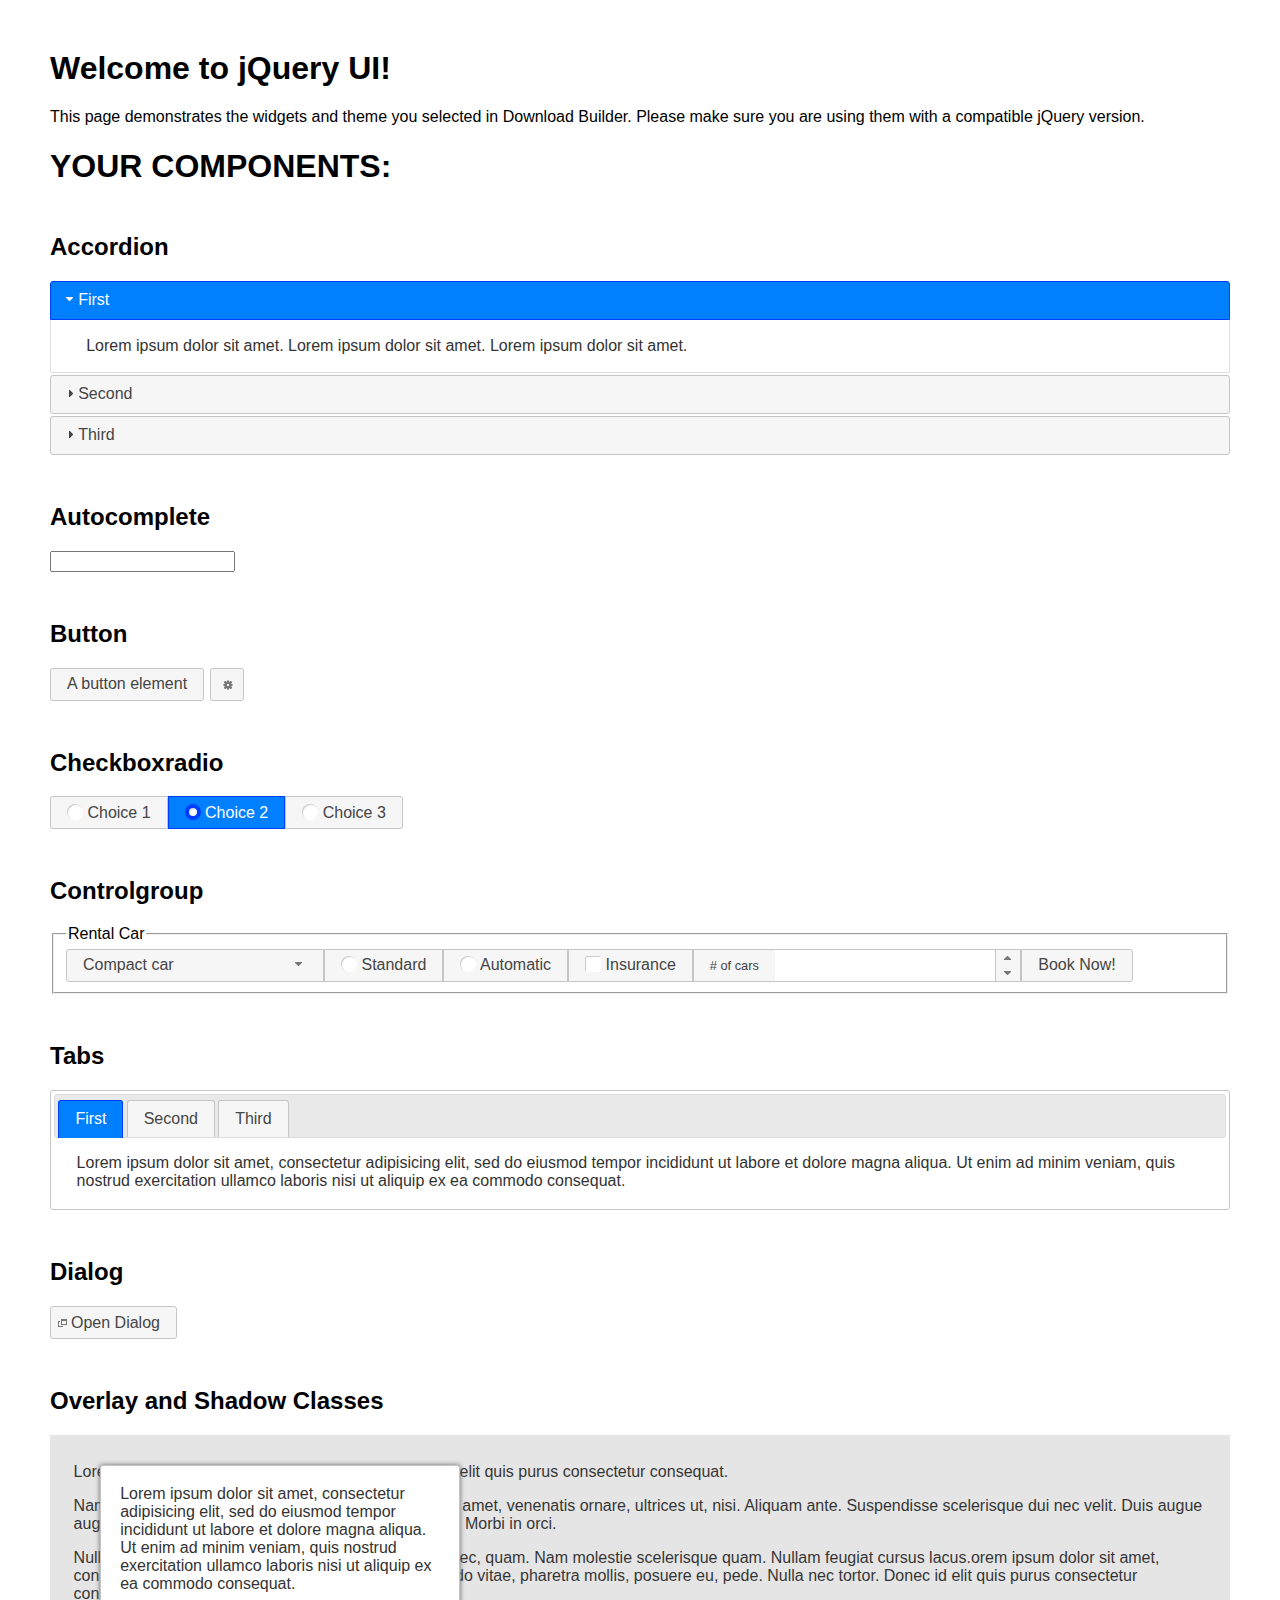
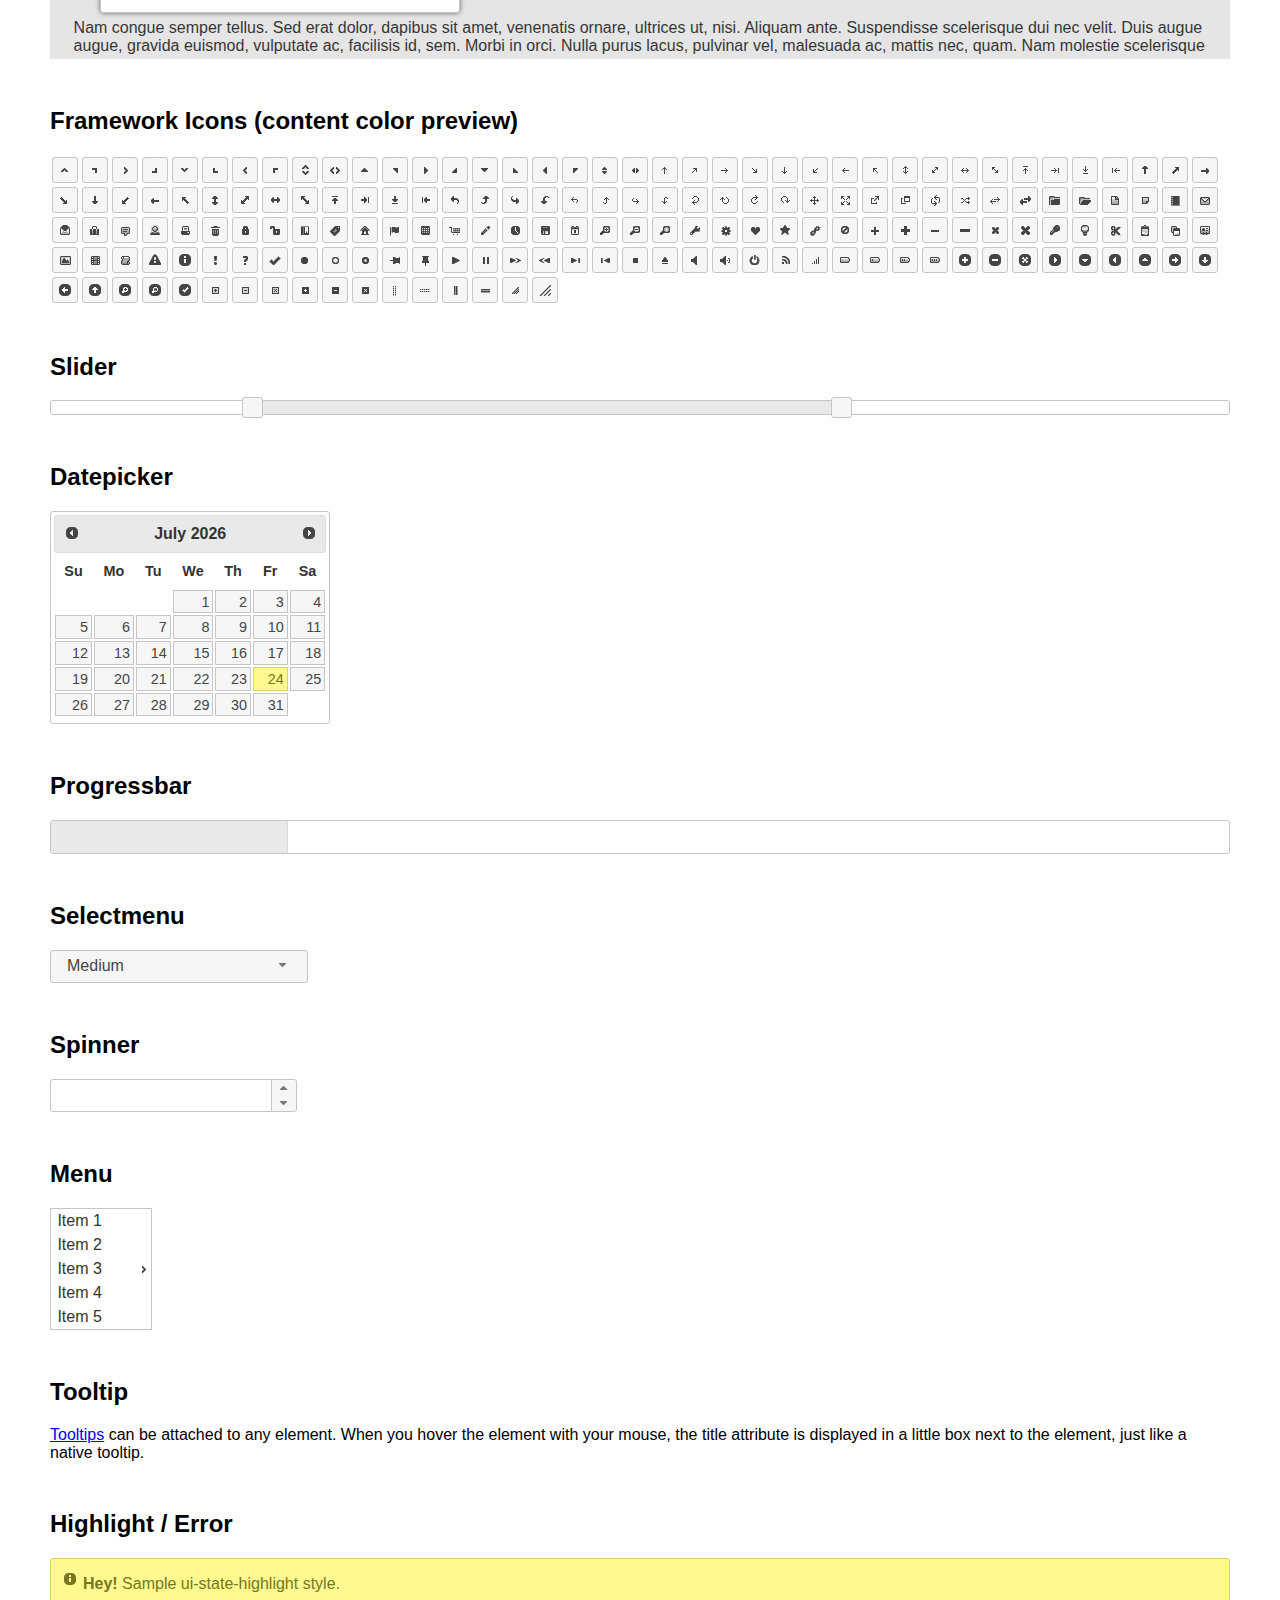
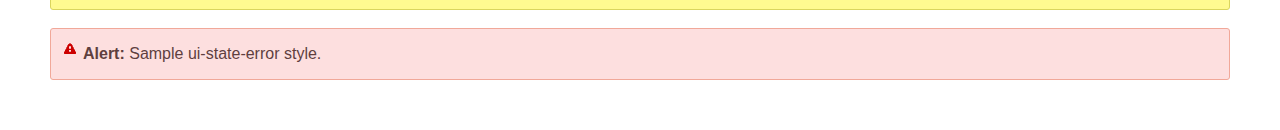
<file: jquery-ui-1.13.2.custom/index.html>
<!doctype html>
<html lang="us">
<head>
	<meta charset="utf-8">
	<title>jQuery UI Example Page</title>
	<link href="jquery-ui.css" rel="stylesheet">
	<style>
	body{
		font-family: "Trebuchet MS", sans-serif;
		margin: 50px;
	}
	.demoHeaders {
		margin-top: 2em;
	}
	#dialog-link {
		padding: .4em 1em .4em 20px;
		text-decoration: none;
		position: relative;
	}
	#dialog-link span.ui-icon {
		margin: 0 5px 0 0;
		position: absolute;
		left: .2em;
		top: 50%;
		margin-top: -8px;
	}
	#icons {
		margin: 0;
		padding: 0;
	}
	#icons li {
		margin: 2px;
		position: relative;
		padding: 4px 0;
		cursor: pointer;
		float: left;
		list-style: none;
	}
	#icons span.ui-icon {
		float: left;
		margin: 0 4px;
	}
	.fakewindowcontain .ui-widget-overlay {
		position: absolute;
	}
	select {
		width: 200px;
	}
	</style>
</head>
<body>

<h1>Welcome to jQuery UI!</h1>

<div class="ui-widget">
	<p>This page demonstrates the widgets and theme you selected in Download Builder. Please make sure you are using them with a compatible jQuery version.</p>
</div>

<h1>YOUR COMPONENTS:</h1>

<!-- Accordion -->
<h2 class="demoHeaders">Accordion</h2>
<div id="accordion">
	<h3>First</h3>
	<div>Lorem ipsum dolor sit amet. Lorem ipsum dolor sit amet. Lorem ipsum dolor sit amet.</div>
	<h3>Second</h3>
	<div>Phasellus mattis tincidunt nibh.</div>
	<h3>Third</h3>
	<div>Nam dui erat, auctor a, dignissim quis.</div>
</div>

<!-- Autocomplete -->
<h2 class="demoHeaders">Autocomplete</h2>
<div>
	<input id="autocomplete" title="type &quot;a&quot;">
</div>

<!-- Button -->
<h2 class="demoHeaders">Button</h2>
<button id="button">A button element</button>
<button id="button-icon">An icon-only button</button>

<!-- Checkboxradio -->
<h2 class="demoHeaders">Checkboxradio</h2>
<form style="margin-top: 1em;">
	<div id="radioset">
		<input type="radio" id="radio1" name="radio"><label for="radio1">Choice 1</label>
		<input type="radio" id="radio2" name="radio" checked="checked"><label for="radio2">Choice 2</label>
		<input type="radio" id="radio3" name="radio"><label for="radio3">Choice 3</label>
	</div>
</form>

<!-- Controlgroup -->
<h2 class="demoHeaders">Controlgroup</h2>
<fieldset>
	<legend>Rental Car</legend>
	<div id="controlgroup">
		<select id="car-type">
			<option>Compact car</option>
			<option>Midsize car</option>
			<option>Full size car</option>
			<option>SUV</option>
			<option>Luxury</option>
			<option>Truck</option>
			<option>Van</option>
		</select>
		<label for="transmission-standard">Standard</label>
		<input type="radio" name="transmission" id="transmission-standard">
		<label for="transmission-automatic">Automatic</label>
		<input type="radio" name="transmission" id="transmission-automatic">
		<label for="insurance">Insurance</label>
		<input type="checkbox" name="insurance" id="insurance">
		<label for="horizontal-spinner" class="ui-controlgroup-label"># of cars</label>
		<input id="horizontal-spinner" class="ui-spinner-input">
		<button>Book Now!</button>
	</div>
</fieldset>

<!-- Tabs -->
<h2 class="demoHeaders">Tabs</h2>
<div id="tabs">
	<ul>
		<li><a href="#tabs-1">First</a></li>
		<li><a href="#tabs-2">Second</a></li>
		<li><a href="#tabs-3">Third</a></li>
	</ul>
	<div id="tabs-1">Lorem ipsum dolor sit amet, consectetur adipisicing elit, sed do eiusmod tempor incididunt ut labore et dolore magna aliqua. Ut enim ad minim veniam, quis nostrud exercitation ullamco laboris nisi ut aliquip ex ea commodo consequat.</div>
	<div id="tabs-2">Phasellus mattis tincidunt nibh. Cras orci urna, blandit id, pretium vel, aliquet ornare, felis. Maecenas scelerisque sem non nisl. Fusce sed lorem in enim dictum bibendum.</div>
	<div id="tabs-3">Nam dui erat, auctor a, dignissim quis, sollicitudin eu, felis. Pellentesque nisi urna, interdum eget, sagittis et, consequat vestibulum, lacus. Mauris porttitor ullamcorper augue.</div>
</div>

<h2 class="demoHeaders">Dialog</h2>
<p>
	<button id="dialog-link" class="ui-button ui-corner-all ui-widget">
		<span class="ui-icon ui-icon-newwin"></span>Open Dialog
	</button>
</p>

<h2 class="demoHeaders">Overlay and Shadow Classes</h2>
<div style="position: relative; width: 96%; height: 200px; padding:1% 2%; overflow:hidden;" class="fakewindowcontain">
	<p>Lorem ipsum dolor sit amet,  Nulla nec tortor. Donec id elit quis purus consectetur consequat. </p><p>Nam congue semper tellus. Sed erat dolor, dapibus sit amet, venenatis ornare, ultrices ut, nisi. Aliquam ante. Suspendisse scelerisque dui nec velit. Duis augue augue, gravida euismod, vulputate ac, facilisis id, sem. Morbi in orci. </p><p>Nulla purus lacus, pulvinar vel, malesuada ac, mattis nec, quam. Nam molestie scelerisque quam. Nullam feugiat cursus lacus.orem ipsum dolor sit amet, consectetur adipiscing elit. Donec libero risus, commodo vitae, pharetra mollis, posuere eu, pede. Nulla nec tortor. Donec id elit quis purus consectetur consequat. </p><p>Nam congue semper tellus. Sed erat dolor, dapibus sit amet, venenatis ornare, ultrices ut, nisi. Aliquam ante. Suspendisse scelerisque dui nec velit. Duis augue augue, gravida euismod, vulputate ac, facilisis id, sem. Morbi in orci. Nulla purus lacus, pulvinar vel, malesuada ac, mattis nec, quam. Nam molestie scelerisque quam. </p><p>Nullam feugiat cursus lacus.orem ipsum dolor sit amet, consectetur adipiscing elit. Donec libero risus, commodo vitae, pharetra mollis, posuere eu, pede. Nulla nec tortor. Donec id elit quis purus consectetur consequat. Nam congue semper tellus. Sed erat dolor, dapibus sit amet, venenatis ornare, ultrices ut, nisi. Aliquam ante. </p><p>Suspendisse scelerisque dui nec velit. Duis augue augue, gravida euismod, vulputate ac, facilisis id, sem. Morbi in orci. Nulla purus lacus, pulvinar vel, malesuada ac, mattis nec, quam. Nam molestie scelerisque quam. Nullam feugiat cursus lacus.orem ipsum dolor sit amet, consectetur adipiscing elit. Donec libero risus, commodo vitae, pharetra mollis, posuere eu, pede. Nulla nec tortor. Donec id elit quis purus consectetur consequat. Nam congue semper tellus. Sed erat dolor, dapibus sit amet, venenatis ornare, ultrices ut, nisi. </p>

	<!-- ui-dialog -->
	<div class="ui-widget-overlay ui-front"></div>
	<div style="position: absolute; width: 320px; left: 50px; top: 30px; padding: 1.2em" class="ui-widget ui-front ui-widget-content ui-corner-all ui-widget-shadow">
		Lorem ipsum dolor sit amet, consectetur adipisicing elit, sed do eiusmod tempor incididunt ut labore et dolore magna aliqua. Ut enim ad minim veniam, quis nostrud exercitation ullamco laboris nisi ut aliquip ex ea commodo consequat.
	</div>

</div>

<!-- ui-dialog -->
<div id="dialog" title="Dialog Title">
	<p>Lorem ipsum dolor sit amet, consectetur adipisicing elit, sed do eiusmod tempor incididunt ut labore et dolore magna aliqua. Ut enim ad minim veniam, quis nostrud exercitation ullamco laboris nisi ut aliquip ex ea commodo consequat.</p>
</div>


<h2 class="demoHeaders">Framework Icons (content color preview)</h2>
<ul id="icons" class="ui-widget ui-helper-clearfix">
	<li class="ui-state-default ui-corner-all" title=".ui-icon-caret-1-n"><span class="ui-icon ui-icon-caret-1-n"></span></li>
	<li class="ui-state-default ui-corner-all" title=".ui-icon-caret-1-ne"><span class="ui-icon ui-icon-caret-1-ne"></span></li>
	<li class="ui-state-default ui-corner-all" title=".ui-icon-caret-1-e"><span class="ui-icon ui-icon-caret-1-e"></span></li>
	<li class="ui-state-default ui-corner-all" title=".ui-icon-caret-1-se"><span class="ui-icon ui-icon-caret-1-se"></span></li>
	<li class="ui-state-default ui-corner-all" title=".ui-icon-caret-1-s"><span class="ui-icon ui-icon-caret-1-s"></span></li>
	<li class="ui-state-default ui-corner-all" title=".ui-icon-caret-1-sw"><span class="ui-icon ui-icon-caret-1-sw"></span></li>
	<li class="ui-state-default ui-corner-all" title=".ui-icon-caret-1-w"><span class="ui-icon ui-icon-caret-1-w"></span></li>
	<li class="ui-state-default ui-corner-all" title=".ui-icon-caret-1-nw"><span class="ui-icon ui-icon-caret-1-nw"></span></li>
	<li class="ui-state-default ui-corner-all" title=".ui-icon-caret-2-n-s"><span class="ui-icon ui-icon-caret-2-n-s"></span></li>
	<li class="ui-state-default ui-corner-all" title=".ui-icon-caret-2-e-w"><span class="ui-icon ui-icon-caret-2-e-w"></span></li>
	<li class="ui-state-default ui-corner-all" title=".ui-icon-triangle-1-n"><span class="ui-icon ui-icon-triangle-1-n"></span></li>
	<li class="ui-state-default ui-corner-all" title=".ui-icon-triangle-1-ne"><span class="ui-icon ui-icon-triangle-1-ne"></span></li>
	<li class="ui-state-default ui-corner-all" title=".ui-icon-triangle-1-e"><span class="ui-icon ui-icon-triangle-1-e"></span></li>
	<li class="ui-state-default ui-corner-all" title=".ui-icon-triangle-1-se"><span class="ui-icon ui-icon-triangle-1-se"></span></li>
	<li class="ui-state-default ui-corner-all" title=".ui-icon-triangle-1-s"><span class="ui-icon ui-icon-triangle-1-s"></span></li>
	<li class="ui-state-default ui-corner-all" title=".ui-icon-triangle-1-sw"><span class="ui-icon ui-icon-triangle-1-sw"></span></li>
	<li class="ui-state-default ui-corner-all" title=".ui-icon-triangle-1-w"><span class="ui-icon ui-icon-triangle-1-w"></span></li>
	<li class="ui-state-default ui-corner-all" title=".ui-icon-triangle-1-nw"><span class="ui-icon ui-icon-triangle-1-nw"></span></li>
	<li class="ui-state-default ui-corner-all" title=".ui-icon-triangle-2-n-s"><span class="ui-icon ui-icon-triangle-2-n-s"></span></li>
	<li class="ui-state-default ui-corner-all" title=".ui-icon-triangle-2-e-w"><span class="ui-icon ui-icon-triangle-2-e-w"></span></li>
	<li class="ui-state-default ui-corner-all" title=".ui-icon-arrow-1-n"><span class="ui-icon ui-icon-arrow-1-n"></span></li>
	<li class="ui-state-default ui-corner-all" title=".ui-icon-arrow-1-ne"><span class="ui-icon ui-icon-arrow-1-ne"></span></li>
	<li class="ui-state-default ui-corner-all" title=".ui-icon-arrow-1-e"><span class="ui-icon ui-icon-arrow-1-e"></span></li>
	<li class="ui-state-default ui-corner-all" title=".ui-icon-arrow-1-se"><span class="ui-icon ui-icon-arrow-1-se"></span></li>
	<li class="ui-state-default ui-corner-all" title=".ui-icon-arrow-1-s"><span class="ui-icon ui-icon-arrow-1-s"></span></li>
	<li class="ui-state-default ui-corner-all" title=".ui-icon-arrow-1-sw"><span class="ui-icon ui-icon-arrow-1-sw"></span></li>
	<li class="ui-state-default ui-corner-all" title=".ui-icon-arrow-1-w"><span class="ui-icon ui-icon-arrow-1-w"></span></li>
	<li class="ui-state-default ui-corner-all" title=".ui-icon-arrow-1-nw"><span class="ui-icon ui-icon-arrow-1-nw"></span></li>
	<li class="ui-state-default ui-corner-all" title=".ui-icon-arrow-2-n-s"><span class="ui-icon ui-icon-arrow-2-n-s"></span></li>
	<li class="ui-state-default ui-corner-all" title=".ui-icon-arrow-2-ne-sw"><span class="ui-icon ui-icon-arrow-2-ne-sw"></span></li>
	<li class="ui-state-default ui-corner-all" title=".ui-icon-arrow-2-e-w"><span class="ui-icon ui-icon-arrow-2-e-w"></span></li>
	<li class="ui-state-default ui-corner-all" title=".ui-icon-arrow-2-se-nw"><span class="ui-icon ui-icon-arrow-2-se-nw"></span></li>
	<li class="ui-state-default ui-corner-all" title=".ui-icon-arrowstop-1-n"><span class="ui-icon ui-icon-arrowstop-1-n"></span></li>
	<li class="ui-state-default ui-corner-all" title=".ui-icon-arrowstop-1-e"><span class="ui-icon ui-icon-arrowstop-1-e"></span></li>
	<li class="ui-state-default ui-corner-all" title=".ui-icon-arrowstop-1-s"><span class="ui-icon ui-icon-arrowstop-1-s"></span></li>
	<li class="ui-state-default ui-corner-all" title=".ui-icon-arrowstop-1-w"><span class="ui-icon ui-icon-arrowstop-1-w"></span></li>
	<li class="ui-state-default ui-corner-all" title=".ui-icon-arrowthick-1-n"><span class="ui-icon ui-icon-arrowthick-1-n"></span></li>
	<li class="ui-state-default ui-corner-all" title=".ui-icon-arrowthick-1-ne"><span class="ui-icon ui-icon-arrowthick-1-ne"></span></li>
	<li class="ui-state-default ui-corner-all" title=".ui-icon-arrowthick-1-e"><span class="ui-icon ui-icon-arrowthick-1-e"></span></li>
	<li class="ui-state-default ui-corner-all" title=".ui-icon-arrowthick-1-se"><span class="ui-icon ui-icon-arrowthick-1-se"></span></li>
	<li class="ui-state-default ui-corner-all" title=".ui-icon-arrowthick-1-s"><span class="ui-icon ui-icon-arrowthick-1-s"></span></li>
	<li class="ui-state-default ui-corner-all" title=".ui-icon-arrowthick-1-sw"><span class="ui-icon ui-icon-arrowthick-1-sw"></span></li>
	<li class="ui-state-default ui-corner-all" title=".ui-icon-arrowthick-1-w"><span class="ui-icon ui-icon-arrowthick-1-w"></span></li>
	<li class="ui-state-default ui-corner-all" title=".ui-icon-arrowthick-1-nw"><span class="ui-icon ui-icon-arrowthick-1-nw"></span></li>
	<li class="ui-state-default ui-corner-all" title=".ui-icon-arrowthick-2-n-s"><span class="ui-icon ui-icon-arrowthick-2-n-s"></span></li>
	<li class="ui-state-default ui-corner-all" title=".ui-icon-arrowthick-2-ne-sw"><span class="ui-icon ui-icon-arrowthick-2-ne-sw"></span></li>
	<li class="ui-state-default ui-corner-all" title=".ui-icon-arrowthick-2-e-w"><span class="ui-icon ui-icon-arrowthick-2-e-w"></span></li>
	<li class="ui-state-default ui-corner-all" title=".ui-icon-arrowthick-2-se-nw"><span class="ui-icon ui-icon-arrowthick-2-se-nw"></span></li>
	<li class="ui-state-default ui-corner-all" title=".ui-icon-arrowthickstop-1-n"><span class="ui-icon ui-icon-arrowthickstop-1-n"></span></li>
	<li class="ui-state-default ui-corner-all" title=".ui-icon-arrowthickstop-1-e"><span class="ui-icon ui-icon-arrowthickstop-1-e"></span></li>
	<li class="ui-state-default ui-corner-all" title=".ui-icon-arrowthickstop-1-s"><span class="ui-icon ui-icon-arrowthickstop-1-s"></span></li>
	<li class="ui-state-default ui-corner-all" title=".ui-icon-arrowthickstop-1-w"><span class="ui-icon ui-icon-arrowthickstop-1-w"></span></li>
	<li class="ui-state-default ui-corner-all" title=".ui-icon-arrowreturnthick-1-w"><span class="ui-icon ui-icon-arrowreturnthick-1-w"></span></li>
	<li class="ui-state-default ui-corner-all" title=".ui-icon-arrowreturnthick-1-n"><span class="ui-icon ui-icon-arrowreturnthick-1-n"></span></li>
	<li class="ui-state-default ui-corner-all" title=".ui-icon-arrowreturnthick-1-e"><span class="ui-icon ui-icon-arrowreturnthick-1-e"></span></li>
	<li class="ui-state-default ui-corner-all" title=".ui-icon-arrowreturnthick-1-s"><span class="ui-icon ui-icon-arrowreturnthick-1-s"></span></li>
	<li class="ui-state-default ui-corner-all" title=".ui-icon-arrowreturn-1-w"><span class="ui-icon ui-icon-arrowreturn-1-w"></span></li>
	<li class="ui-state-default ui-corner-all" title=".ui-icon-arrowreturn-1-n"><span class="ui-icon ui-icon-arrowreturn-1-n"></span></li>
	<li class="ui-state-default ui-corner-all" title=".ui-icon-arrowreturn-1-e"><span class="ui-icon ui-icon-arrowreturn-1-e"></span></li>
	<li class="ui-state-default ui-corner-all" title=".ui-icon-arrowreturn-1-s"><span class="ui-icon ui-icon-arrowreturn-1-s"></span></li>
	<li class="ui-state-default ui-corner-all" title=".ui-icon-arrowrefresh-1-w"><span class="ui-icon ui-icon-arrowrefresh-1-w"></span></li>
	<li class="ui-state-default ui-corner-all" title=".ui-icon-arrowrefresh-1-n"><span class="ui-icon ui-icon-arrowrefresh-1-n"></span></li>
	<li class="ui-state-default ui-corner-all" title=".ui-icon-arrowrefresh-1-e"><span class="ui-icon ui-icon-arrowrefresh-1-e"></span></li>
	<li class="ui-state-default ui-corner-all" title=".ui-icon-arrowrefresh-1-s"><span class="ui-icon ui-icon-arrowrefresh-1-s"></span></li>
	<li class="ui-state-default ui-corner-all" title=".ui-icon-arrow-4"><span class="ui-icon ui-icon-arrow-4"></span></li>
	<li class="ui-state-default ui-corner-all" title=".ui-icon-arrow-4-diag"><span class="ui-icon ui-icon-arrow-4-diag"></span></li>
	<li class="ui-state-default ui-corner-all" title=".ui-icon-extlink"><span class="ui-icon ui-icon-extlink"></span></li>
	<li class="ui-state-default ui-corner-all" title=".ui-icon-newwin"><span class="ui-icon ui-icon-newwin"></span></li>
	<li class="ui-state-default ui-corner-all" title=".ui-icon-refresh"><span class="ui-icon ui-icon-refresh"></span></li>
	<li class="ui-state-default ui-corner-all" title=".ui-icon-shuffle"><span class="ui-icon ui-icon-shuffle"></span></li>
	<li class="ui-state-default ui-corner-all" title=".ui-icon-transfer-e-w"><span class="ui-icon ui-icon-transfer-e-w"></span></li>
	<li class="ui-state-default ui-corner-all" title=".ui-icon-transferthick-e-w"><span class="ui-icon ui-icon-transferthick-e-w"></span></li>
	<li class="ui-state-default ui-corner-all" title=".ui-icon-folder-collapsed"><span class="ui-icon ui-icon-folder-collapsed"></span></li>
	<li class="ui-state-default ui-corner-all" title=".ui-icon-folder-open"><span class="ui-icon ui-icon-folder-open"></span></li>
	<li class="ui-state-default ui-corner-all" title=".ui-icon-document"><span class="ui-icon ui-icon-document"></span></li>
	<li class="ui-state-default ui-corner-all" title=".ui-icon-document-b"><span class="ui-icon ui-icon-document-b"></span></li>
	<li class="ui-state-default ui-corner-all" title=".ui-icon-note"><span class="ui-icon ui-icon-note"></span></li>
	<li class="ui-state-default ui-corner-all" title=".ui-icon-mail-closed"><span class="ui-icon ui-icon-mail-closed"></span></li>
	<li class="ui-state-default ui-corner-all" title=".ui-icon-mail-open"><span class="ui-icon ui-icon-mail-open"></span></li>
	<li class="ui-state-default ui-corner-all" title=".ui-icon-suitcase"><span class="ui-icon ui-icon-suitcase"></span></li>
	<li class="ui-state-default ui-corner-all" title=".ui-icon-comment"><span class="ui-icon ui-icon-comment"></span></li>
	<li class="ui-state-default ui-corner-all" title=".ui-icon-person"><span class="ui-icon ui-icon-person"></span></li>
	<li class="ui-state-default ui-corner-all" title=".ui-icon-print"><span class="ui-icon ui-icon-print"></span></li>
	<li class="ui-state-default ui-corner-all" title=".ui-icon-trash"><span class="ui-icon ui-icon-trash"></span></li>
	<li class="ui-state-default ui-corner-all" title=".ui-icon-locked"><span class="ui-icon ui-icon-locked"></span></li>
	<li class="ui-state-default ui-corner-all" title=".ui-icon-unlocked"><span class="ui-icon ui-icon-unlocked"></span></li>
	<li class="ui-state-default ui-corner-all" title=".ui-icon-bookmark"><span class="ui-icon ui-icon-bookmark"></span></li>
	<li class="ui-state-default ui-corner-all" title=".ui-icon-tag"><span class="ui-icon ui-icon-tag"></span></li>
	<li class="ui-state-default ui-corner-all" title=".ui-icon-home"><span class="ui-icon ui-icon-home"></span></li>
	<li class="ui-state-default ui-corner-all" title=".ui-icon-flag"><span class="ui-icon ui-icon-flag"></span></li>
	<li class="ui-state-default ui-corner-all" title=".ui-icon-calculator"><span class="ui-icon ui-icon-calculator"></span></li>
	<li class="ui-state-default ui-corner-all" title=".ui-icon-cart"><span class="ui-icon ui-icon-cart"></span></li>
	<li class="ui-state-default ui-corner-all" title=".ui-icon-pencil"><span class="ui-icon ui-icon-pencil"></span></li>
	<li class="ui-state-default ui-corner-all" title=".ui-icon-clock"><span class="ui-icon ui-icon-clock"></span></li>
	<li class="ui-state-default ui-corner-all" title=".ui-icon-disk"><span class="ui-icon ui-icon-disk"></span></li>
	<li class="ui-state-default ui-corner-all" title=".ui-icon-calendar"><span class="ui-icon ui-icon-calendar"></span></li>
	<li class="ui-state-default ui-corner-all" title=".ui-icon-zoomin"><span class="ui-icon ui-icon-zoomin"></span></li>
	<li class="ui-state-default ui-corner-all" title=".ui-icon-zoomout"><span class="ui-icon ui-icon-zoomout"></span></li>
	<li class="ui-state-default ui-corner-all" title=".ui-icon-search"><span class="ui-icon ui-icon-search"></span></li>
	<li class="ui-state-default ui-corner-all" title=".ui-icon-wrench"><span class="ui-icon ui-icon-wrench"></span></li>
	<li class="ui-state-default ui-corner-all" title=".ui-icon-gear"><span class="ui-icon ui-icon-gear"></span></li>
	<li class="ui-state-default ui-corner-all" title=".ui-icon-heart"><span class="ui-icon ui-icon-heart"></span></li>
	<li class="ui-state-default ui-corner-all" title=".ui-icon-star"><span class="ui-icon ui-icon-star"></span></li>
	<li class="ui-state-default ui-corner-all" title=".ui-icon-link"><span class="ui-icon ui-icon-link"></span></li>
	<li class="ui-state-default ui-corner-all" title=".ui-icon-cancel"><span class="ui-icon ui-icon-cancel"></span></li>
	<li class="ui-state-default ui-corner-all" title=".ui-icon-plus"><span class="ui-icon ui-icon-plus"></span></li>
	<li class="ui-state-default ui-corner-all" title=".ui-icon-plusthick"><span class="ui-icon ui-icon-plusthick"></span></li>
	<li class="ui-state-default ui-corner-all" title=".ui-icon-minus"><span class="ui-icon ui-icon-minus"></span></li>
	<li class="ui-state-default ui-corner-all" title=".ui-icon-minusthick"><span class="ui-icon ui-icon-minusthick"></span></li>
	<li class="ui-state-default ui-corner-all" title=".ui-icon-close"><span class="ui-icon ui-icon-close"></span></li>
	<li class="ui-state-default ui-corner-all" title=".ui-icon-closethick"><span class="ui-icon ui-icon-closethick"></span></li>
	<li class="ui-state-default ui-corner-all" title=".ui-icon-key"><span class="ui-icon ui-icon-key"></span></li>
	<li class="ui-state-default ui-corner-all" title=".ui-icon-lightbulb"><span class="ui-icon ui-icon-lightbulb"></span></li>
	<li class="ui-state-default ui-corner-all" title=".ui-icon-scissors"><span class="ui-icon ui-icon-scissors"></span></li>
	<li class="ui-state-default ui-corner-all" title=".ui-icon-clipboard"><span class="ui-icon ui-icon-clipboard"></span></li>
	<li class="ui-state-default ui-corner-all" title=".ui-icon-copy"><span class="ui-icon ui-icon-copy"></span></li>
	<li class="ui-state-default ui-corner-all" title=".ui-icon-contact"><span class="ui-icon ui-icon-contact"></span></li>
	<li class="ui-state-default ui-corner-all" title=".ui-icon-image"><span class="ui-icon ui-icon-image"></span></li>
	<li class="ui-state-default ui-corner-all" title=".ui-icon-video"><span class="ui-icon ui-icon-video"></span></li>
	<li class="ui-state-default ui-corner-all" title=".ui-icon-script"><span class="ui-icon ui-icon-script"></span></li>
	<li class="ui-state-default ui-corner-all" title=".ui-icon-alert"><span class="ui-icon ui-icon-alert"></span></li>
	<li class="ui-state-default ui-corner-all" title=".ui-icon-info"><span class="ui-icon ui-icon-info"></span></li>
	<li class="ui-state-default ui-corner-all" title=".ui-icon-notice"><span class="ui-icon ui-icon-notice"></span></li>
	<li class="ui-state-default ui-corner-all" title=".ui-icon-help"><span class="ui-icon ui-icon-help"></span></li>
	<li class="ui-state-default ui-corner-all" title=".ui-icon-check"><span class="ui-icon ui-icon-check"></span></li>
	<li class="ui-state-default ui-corner-all" title=".ui-icon-bullet"><span class="ui-icon ui-icon-bullet"></span></li>
	<li class="ui-state-default ui-corner-all" title=".ui-icon-radio-off"><span class="ui-icon ui-icon-radio-off"></span></li>
	<li class="ui-state-default ui-corner-all" title=".ui-icon-radio-on"><span class="ui-icon ui-icon-radio-on"></span></li>
	<li class="ui-state-default ui-corner-all" title=".ui-icon-pin-w"><span class="ui-icon ui-icon-pin-w"></span></li>
	<li class="ui-state-default ui-corner-all" title=".ui-icon-pin-s"><span class="ui-icon ui-icon-pin-s"></span></li>
	<li class="ui-state-default ui-corner-all" title=".ui-icon-play"><span class="ui-icon ui-icon-play"></span></li>
	<li class="ui-state-default ui-corner-all" title=".ui-icon-pause"><span class="ui-icon ui-icon-pause"></span></li>
	<li class="ui-state-default ui-corner-all" title=".ui-icon-seek-next"><span class="ui-icon ui-icon-seek-next"></span></li>
	<li class="ui-state-default ui-corner-all" title=".ui-icon-seek-prev"><span class="ui-icon ui-icon-seek-prev"></span></li>
	<li class="ui-state-default ui-corner-all" title=".ui-icon-seek-end"><span class="ui-icon ui-icon-seek-end"></span></li>
	<li class="ui-state-default ui-corner-all" title=".ui-icon-seek-first"><span class="ui-icon ui-icon-seek-first"></span></li>
	<li class="ui-state-default ui-corner-all" title=".ui-icon-stop"><span class="ui-icon ui-icon-stop"></span></li>
	<li class="ui-state-default ui-corner-all" title=".ui-icon-eject"><span class="ui-icon ui-icon-eject"></span></li>
	<li class="ui-state-default ui-corner-all" title=".ui-icon-volume-off"><span class="ui-icon ui-icon-volume-off"></span></li>
	<li class="ui-state-default ui-corner-all" title=".ui-icon-volume-on"><span class="ui-icon ui-icon-volume-on"></span></li>
	<li class="ui-state-default ui-corner-all" title=".ui-icon-power"><span class="ui-icon ui-icon-power"></span></li>
	<li class="ui-state-default ui-corner-all" title=".ui-icon-signal-diag"><span class="ui-icon ui-icon-signal-diag"></span></li>
	<li class="ui-state-default ui-corner-all" title=".ui-icon-signal"><span class="ui-icon ui-icon-signal"></span></li>
	<li class="ui-state-default ui-corner-all" title=".ui-icon-battery-0"><span class="ui-icon ui-icon-battery-0"></span></li>
	<li class="ui-state-default ui-corner-all" title=".ui-icon-battery-1"><span class="ui-icon ui-icon-battery-1"></span></li>
	<li class="ui-state-default ui-corner-all" title=".ui-icon-battery-2"><span class="ui-icon ui-icon-battery-2"></span></li>
	<li class="ui-state-default ui-corner-all" title=".ui-icon-battery-3"><span class="ui-icon ui-icon-battery-3"></span></li>
	<li class="ui-state-default ui-corner-all" title=".ui-icon-circle-plus"><span class="ui-icon ui-icon-circle-plus"></span></li>
	<li class="ui-state-default ui-corner-all" title=".ui-icon-circle-minus"><span class="ui-icon ui-icon-circle-minus"></span></li>
	<li class="ui-state-default ui-corner-all" title=".ui-icon-circle-close"><span class="ui-icon ui-icon-circle-close"></span></li>
	<li class="ui-state-default ui-corner-all" title=".ui-icon-circle-triangle-e"><span class="ui-icon ui-icon-circle-triangle-e"></span></li>
	<li class="ui-state-default ui-corner-all" title=".ui-icon-circle-triangle-s"><span class="ui-icon ui-icon-circle-triangle-s"></span></li>
	<li class="ui-state-default ui-corner-all" title=".ui-icon-circle-triangle-w"><span class="ui-icon ui-icon-circle-triangle-w"></span></li>
	<li class="ui-state-default ui-corner-all" title=".ui-icon-circle-triangle-n"><span class="ui-icon ui-icon-circle-triangle-n"></span></li>
	<li class="ui-state-default ui-corner-all" title=".ui-icon-circle-arrow-e"><span class="ui-icon ui-icon-circle-arrow-e"></span></li>
	<li class="ui-state-default ui-corner-all" title=".ui-icon-circle-arrow-s"><span class="ui-icon ui-icon-circle-arrow-s"></span></li>
	<li class="ui-state-default ui-corner-all" title=".ui-icon-circle-arrow-w"><span class="ui-icon ui-icon-circle-arrow-w"></span></li>
	<li class="ui-state-default ui-corner-all" title=".ui-icon-circle-arrow-n"><span class="ui-icon ui-icon-circle-arrow-n"></span></li>
	<li class="ui-state-default ui-corner-all" title=".ui-icon-circle-zoomin"><span class="ui-icon ui-icon-circle-zoomin"></span></li>
	<li class="ui-state-default ui-corner-all" title=".ui-icon-circle-zoomout"><span class="ui-icon ui-icon-circle-zoomout"></span></li>
	<li class="ui-state-default ui-corner-all" title=".ui-icon-circle-check"><span class="ui-icon ui-icon-circle-check"></span></li>
	<li class="ui-state-default ui-corner-all" title=".ui-icon-circlesmall-plus"><span class="ui-icon ui-icon-circlesmall-plus"></span></li>
	<li class="ui-state-default ui-corner-all" title=".ui-icon-circlesmall-minus"><span class="ui-icon ui-icon-circlesmall-minus"></span></li>
	<li class="ui-state-default ui-corner-all" title=".ui-icon-circlesmall-close"><span class="ui-icon ui-icon-circlesmall-close"></span></li>
	<li class="ui-state-default ui-corner-all" title=".ui-icon-squaresmall-plus"><span class="ui-icon ui-icon-squaresmall-plus"></span></li>
	<li class="ui-state-default ui-corner-all" title=".ui-icon-squaresmall-minus"><span class="ui-icon ui-icon-squaresmall-minus"></span></li>
	<li class="ui-state-default ui-corner-all" title=".ui-icon-squaresmall-close"><span class="ui-icon ui-icon-squaresmall-close"></span></li>
	<li class="ui-state-default ui-corner-all" title=".ui-icon-grip-dotted-vertical"><span class="ui-icon ui-icon-grip-dotted-vertical"></span></li>
	<li class="ui-state-default ui-corner-all" title=".ui-icon-grip-dotted-horizontal"><span class="ui-icon ui-icon-grip-dotted-horizontal"></span></li>
	<li class="ui-state-default ui-corner-all" title=".ui-icon-grip-solid-vertical"><span class="ui-icon ui-icon-grip-solid-vertical"></span></li>
	<li class="ui-state-default ui-corner-all" title=".ui-icon-grip-solid-horizontal"><span class="ui-icon ui-icon-grip-solid-horizontal"></span></li>
	<li class="ui-state-default ui-corner-all" title=".ui-icon-gripsmall-diagonal-se"><span class="ui-icon ui-icon-gripsmall-diagonal-se"></span></li>
	<li class="ui-state-default ui-corner-all" title=".ui-icon-grip-diagonal-se"><span class="ui-icon ui-icon-grip-diagonal-se"></span></li>
</ul>

<!-- Slider -->
<h2 class="demoHeaders">Slider</h2>
<div id="slider"></div>

<!-- Datepicker -->
<h2 class="demoHeaders">Datepicker</h2>
<div id="datepicker"></div>

<!-- Progressbar -->
<h2 class="demoHeaders">Progressbar</h2>
<div id="progressbar"></div>

<!-- Progressbar -->
<h2 class="demoHeaders">Selectmenu</h2>
<select id="selectmenu">
	<option>Slower</option>
	<option>Slow</option>
	<option selected="selected">Medium</option>
	<option>Fast</option>
	<option>Faster</option>
</select>

<!-- Spinner -->
<h2 class="demoHeaders">Spinner</h2>
<input id="spinner">

<!-- Menu -->
<h2 class="demoHeaders">Menu</h2>
<ul style="width:100px;" id="menu">
	<li><div>Item 1</div></li>
	<li><div>Item 2</div></li>
	<li><div>Item 3</div>
		<ul>
			<li><div>Item 3-1</div></li>
			<li><div>Item 3-2</div></li>
			<li><div>Item 3-3</div></li>
			<li><div>Item 3-4</div></li>
			<li><div>Item 3-5</div></li>
		</ul>
	</li>
	<li><div>Item 4</div></li>
	<li><div>Item 5</div></li>
</ul>

<!-- Tooltip -->
<h2 class="demoHeaders">Tooltip</h2>
<p id="tooltip">
	<a href="#" title="That&apos;s what this widget is">Tooltips</a> can be attached to any element. When you hover
the element with your mouse, the title attribute is displayed in a little box next to the element, just like a native tooltip.
</p>

<!-- Highlight / Error -->
<h2 class="demoHeaders">Highlight / Error</h2>
<div class="ui-widget">
	<div class="ui-state-highlight ui-corner-all" style="margin-top: 20px; padding: 0 .7em;">
		<p><span class="ui-icon ui-icon-info" style="float: left; margin-right: .3em;"></span>
		<strong>Hey!</strong> Sample ui-state-highlight style.</p>
	</div>
</div>
<br>
<div class="ui-widget">
	<div class="ui-state-error ui-corner-all" style="padding: 0 .7em;">
		<p><span class="ui-icon ui-icon-alert" style="float: left; margin-right: .3em;"></span>
		<strong>Alert:</strong> Sample ui-state-error style.</p>
	</div>
</div>

<script src="external/jquery/jquery.js"></script>
<script src="jquery-ui.js"></script>
<script>
$( "#accordion" ).accordion();

var availableTags = [
	"ActionScript",
	"AppleScript",
	"Asp",
	"BASIC",
	"C",
	"C++",
	"Clojure",
	"COBOL",
	"ColdFusion",
	"Erlang",
	"Fortran",
	"Groovy",
	"Haskell",
	"Java",
	"JavaScript",
	"Lisp",
	"Perl",
	"PHP",
	"Python",
	"Ruby",
	"Scala",
	"Scheme"
];
$( "#autocomplete" ).autocomplete({
	source: availableTags
});

$( "#button" ).button();
$( "#button-icon" ).button({
	icon: "ui-icon-gear",
	showLabel: false
});

$( "#radioset" ).buttonset();

$( "#controlgroup" ).controlgroup();

$( "#tabs" ).tabs();

$( "#dialog" ).dialog({
	autoOpen: false,
	width: 400,
	buttons: [
		{
			text: "Ok",
			click: function() {
				$( this ).dialog( "close" );
			}
		},
		{
			text: "Cancel",
			click: function() {
				$( this ).dialog( "close" );
			}
		}
	]
});

// Link to open the dialog
$( "#dialog-link" ).click(function( event ) {
	$( "#dialog" ).dialog( "open" );
	event.preventDefault();
});

$( "#datepicker" ).datepicker({
	inline: true
});

$( "#slider" ).slider({
	range: true,
	values: [ 17, 67 ]
});

$( "#progressbar" ).progressbar({
	value: 20
});

$( "#spinner" ).spinner();

$( "#menu" ).menu();

$( "#tooltip" ).tooltip();

$( "#selectmenu" ).selectmenu();

// Hover states on the static widgets
$( "#dialog-link, #icons li" ).hover(
	function() {
		$( this ).addClass( "ui-state-hover" );
	},
	function() {
		$( this ).removeClass( "ui-state-hover" );
	}
);
</script>
</body>
</html>
</file>
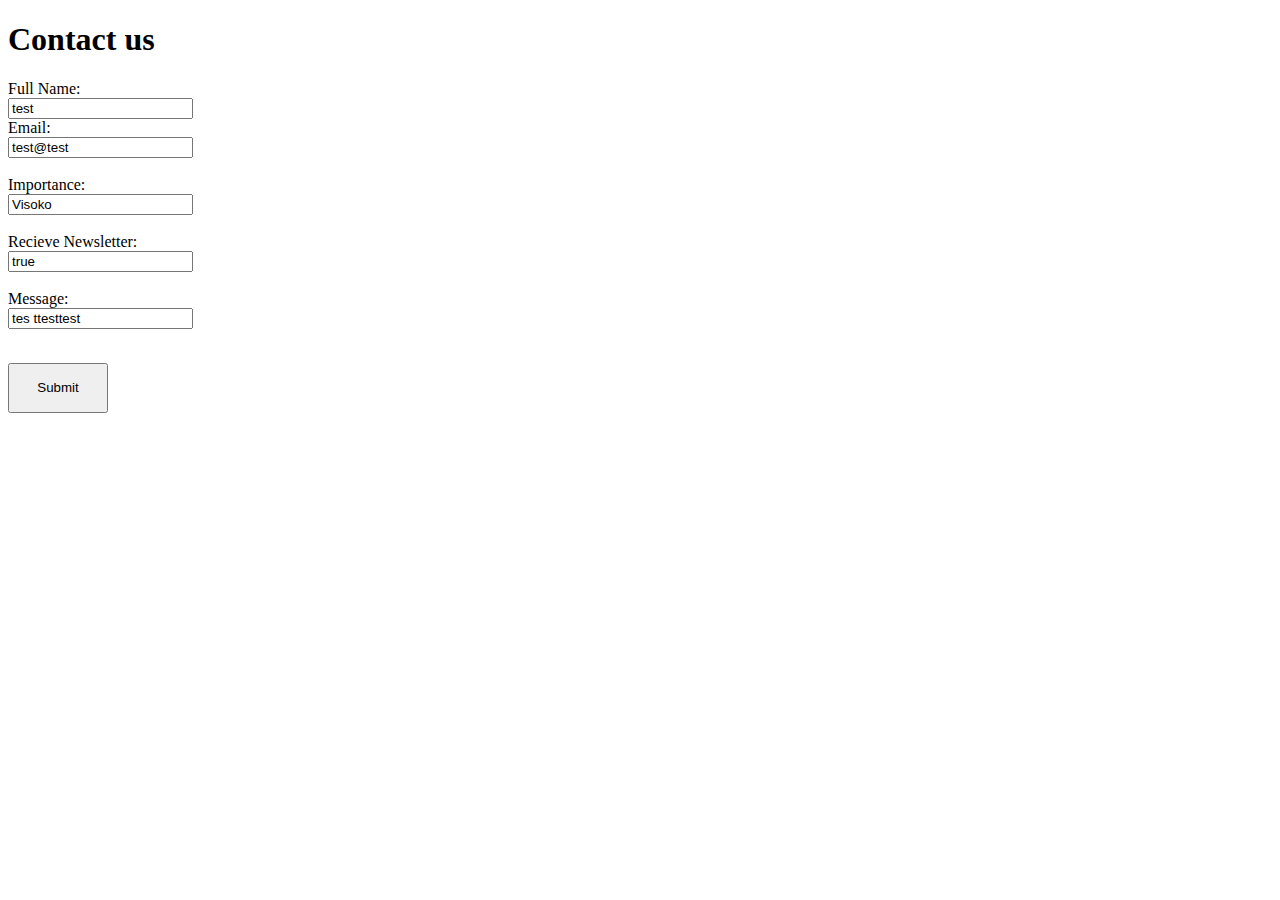
<file: html/Contact_otherway_test.html>
<!DOCTYPE html>
<html>
<body>

    <div>
        <div class="contact">
            <h1 id="title3">Contact us</h1>
            <p style="color: green;" id="successp3"></p>
            <p style="color: red;" id="failurep3"></p>
            <form id="contactform" action="https://www.fulek.com/mvc/supit/project-contact-form"> <!-- probably intended this way, simpler-->
                <label for="Fullname">Full Name:</label><br>
                <input type="text" id="Fullname" name="Fullname" value="test"><br>
                <label for="Email">Email:</label><br>
                <input type="email" id="Email" name="Email" value="test@test"><br><br>
                <label for="Importance">Importance:</label><br>
                <input type="text" id="Importance" name="Importance" value="Visoko"><br><br>
                <label for="RecieveNewsletter">Recieve Newsletter:</label><br>
                <input type="text" id="RecieveNewsletter" name="RecieveNewsletter" value="true"><br><br>
                <label for="Message">Message:</label><br>
                <input type="text" id="Message" name="Message" value="tes ttesttest"><br><br>
                <p style="color: green;" id="redirectp3"></p>
                <input type="submit" id="contactbutton" style="width: 100px;height: 50px;"></input>
            </form>
        </div>
    </div>
</body>
</html>
</file>
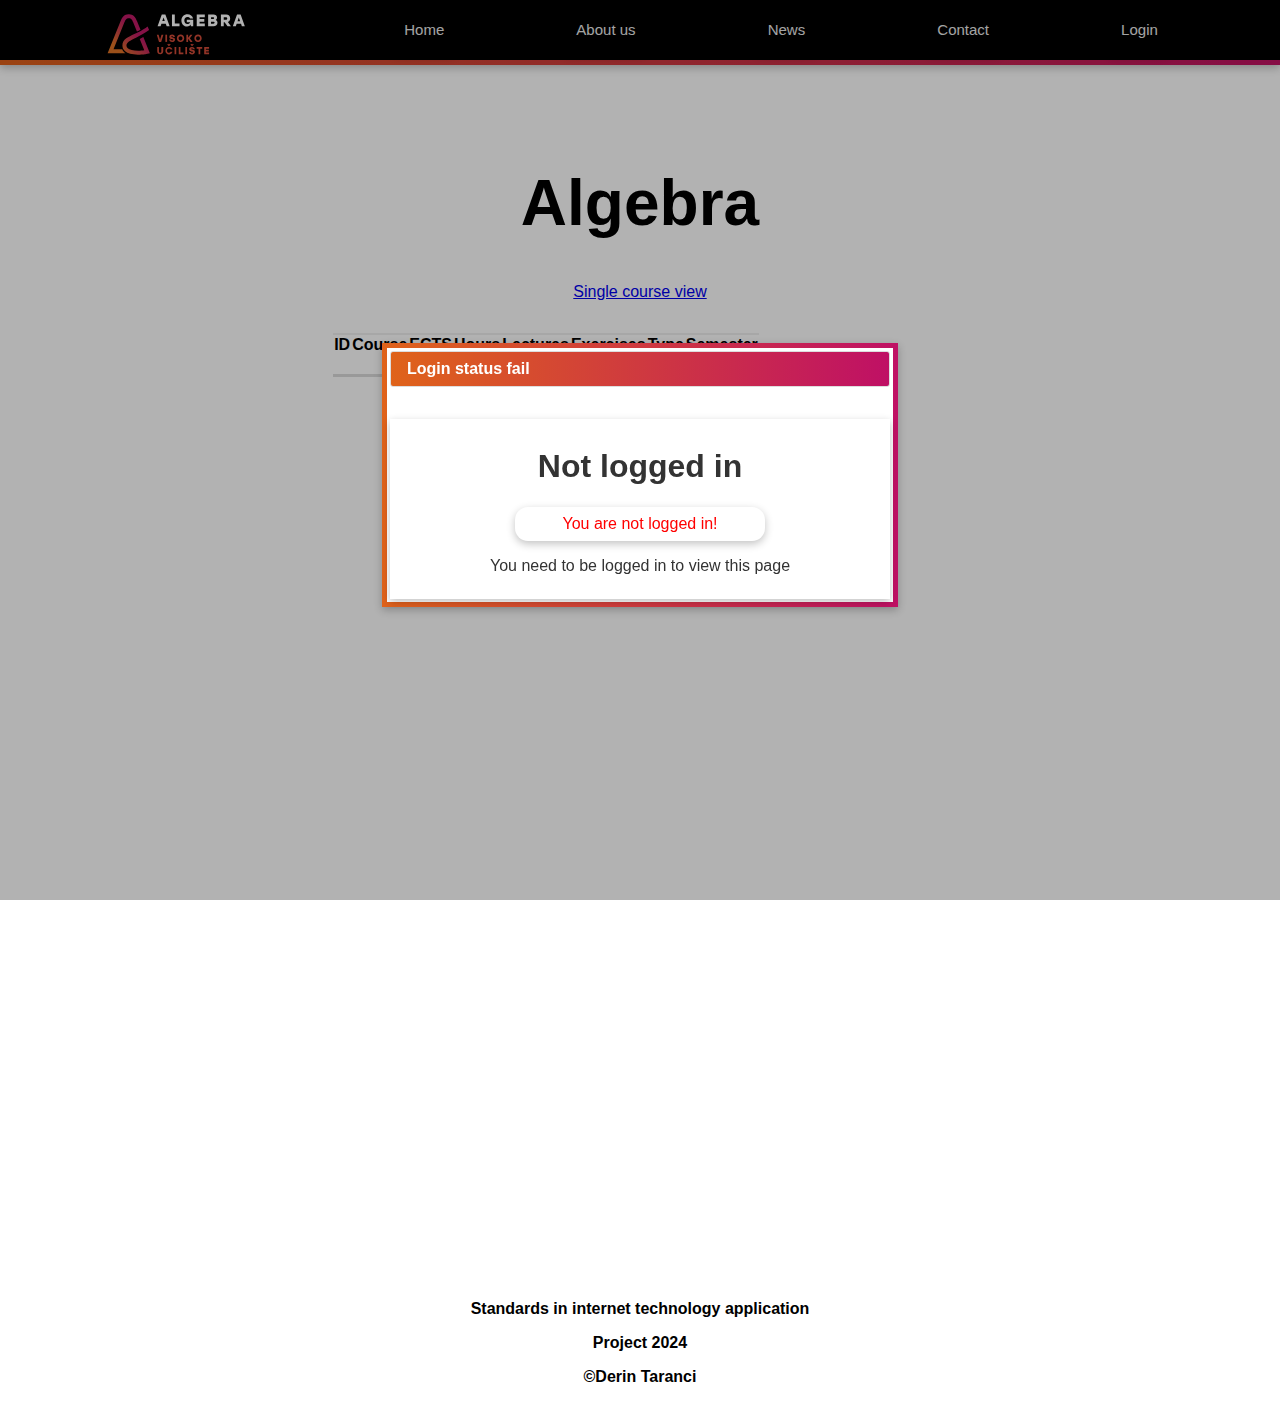
<file: html/curriculum.html>
<!DOCTYPE html> <!-- SUPIT projekt |  HTML, CSS, JS, JQuery-->
<html>
    <head>
        <link href="../css/mainpage.css" rel="stylesheet" />
        <link href="../css/curriculum.css" rel="stylesheet" />
        <script src="https://ajax.googleapis.com/ajax/libs/jquery/3.7.1/jquery.min.js"></script>




        <script type="text/javascript" src="../scripts/js/curriculum.js"></script>

        <!-- JQUERY UI -->
        <link rel="stylesheet" href="../jquery-ui-1.13.2.custom/jquery-ui.min.css">
        <script src="../jquery-ui-1.13.2.custom/external/jquery/jquery.js"></script>
        <script src="../jquery-ui-1.13.2.custom/jquery-ui.min.js"></script>







        <!-- CONTACT -->
        <script type="text/javascript" src="../scripts/js/contact.js"></script>
        <link href="../css/contact.css" rel="stylesheet" />

        
        <meta name="viewport" content="width=device-width, initial-scale=1.0"> <!-- VERY VERY IMPORTANT-->
        <link rel="icon" type="image/x-icon" href="../media/img/logo-algebra-rounded.svg"> <!-- favicon, optional but fancy-->

    </head>


    <body>



        <!-- <div id="nav">
            <div class="navbutton"><a href="url">Home</a></div>
            <div class="navbutton"><a href="url">About us</a></div>
            <div class="navbutton"><a href="url">News</a></div>
            <div class="navbutton"><a href="url">Curriculum</a></div>
            <div class="navbutton"><a href="url">Contact</a></div>
        </div> -->


        <!-- <div id="content">
            <div class="heading"><h1>Test 1</h1></div>
            <div class="text">Lorem ipsum Lorem ipsum Lorem ipsum Lorem ipsum Lorem ipsum Lorem ipsum Lorem ipsum Lorem ipsum Lorem ipsum Lorem
                ipsumLorem ipsum Lorem ipsum Lorem ipsum Lorem ipsum Lorem ipsumLorem ipsum Lorem ipsum Lorem ipsum Lorem ipsum Lorem ipsumLorem
                ipsum Lorem ipsum Lorem ipsum Lorem ipsum Lorem ipsumLorem ipsum Lorem ipsum Lorem ipsum Lorem ipsum Lorem ipsumLorem ipsum Lorem
                ipsum Lorem ipsum Lorem ipsum Lorem ipsumLorem ipsum Lorem ipsum Lorem ipsum Lorem ipsum Lorem ipsumLorem ipsum Lorem ipsum Lorem
                ipsum Lorem ipsum Lorem ipsumLorem ipsum Lorem ipsum Lorem ipsum Lorem ipsum Lorem ipsumLorem ipsum Lorem ipsum Lorem ipsum Lorem
                ipsum Lorem ipsumLorem ipsum Lorem ipsum Lorem ipsum Lorem ipsum Lorem ipsumLorem ipsum Lorem ipsum Lorem ipsum Lorem ipsum Lorem
                ipsumLorem ipsum Lorem ipsum Lorem ipsum Lorem ipsum Lorem ipsumLorem ipsum Lorem ipsum Lorem ipsum Lorem ipsum Lorem ipsumLorem
                ipsum Lorem ipsum Lorem ipsum Lorem ipsum Lorem ipsumLorem ipsum Lorem ipsum Lorem ipsum Lorem ipsum Lorem ipsumLorem ipsum Lorem
                ipsum Lorem ipsum Lorem ipsum Lorem ipsumLorem ipsum Lorem ipsum Lorem ipsum Lorem ipsum Lorem ipsumLorem ipsum Lorem ipsum Lorem
                ipsum Lorem ipsum Lorem ipsumLorem ipsum Lorem ipsum Lorem ipsum Lorem ipsum Lorem ipsumLorem ipsum Lorem ipsum Lorem ipsum Lorem
                ipsum Lorem ipsumLorem ipsum Lorem ipsum Lorem ipsum Lorem ipsum Lorem ipsumLorem ipsum Lorem ipsum Lorem ipsum Lorem ipsum Lorem
                ipsumLorem ipsum Lorem ipsum Lorem ipsum Lorem ipsum Lorem ipsumLorem ipsum Lorem ipsum Lorem ipsum Lorem ipsum Lorem ipsumLorem
                ipsum Lorem ipsum Lorem ipsum Lorem ipsum Lorem ipsumLorem ipsum Lorem ipsum Lorem ipsum Lorem ipsum Lorem ipsumLorem ipsum Lorem
                 ipsum Lorem ipsum Lorem ipsum Lorem ipsumLorem ipsum Lorem ipsum Lorem ipsum Lorem ipsum Lorem ipsumLorem ipsum Lorem ipsum Lorem
                  ipsum Lorem ipsum Lorem ipsumLorem ipsum Lorem ipsum Lorem ipsum Lorem ipsum Lorem ipsumLorem ipsum Lorem ipsum Lorem ipsum Lorem
                   ipsum Lorem ipsumLorem ipsum Lorem ipsum Lorem ipsum Lorem ipsum Lorem ipsum

            </div> -->
            <div class="grid-container">
                <div class="nav" id="nav">
                    <div class="threedash"><a class="ui-icon ui-icon-caret-1-s" href="javascript:show3dash();" id="3dashbutton"></a></div>
                    <div class="navicon"><a href="../html/index.html"><img id="navicon" src="../media/img/Algebra_VUA.svg"></a></div>
                    <div class="navbutton"><a href="../html/index.html">Home</a></div>
                    <div class="navbutton"><a href="../html/index.html#aboutus">About us</a></div>
                    <div class="navbutton"><a href="../html/news.html">News</a></div>
                    <div class="navbutton" id="curriculum"><a href="../html/curriculum2.html">Curriculum</a></div>
                    <div class="navbutton"><a href="javascript:showcontact()">Contact</a></div>
                    <div class="navbutton"><a href="../html/login.html" id="loginnav">Login</a></div>
                </div>
                <div class="side_left"></div>
                <div class="side_right"></div>
                <div class="text">

                    <div class="title">
                        <h1>Algebra</h1>
                    </div>

                    <a href="curriculum2.html">Single course view</a>

                    <div class="list">
                        <table id="table">
                            <tbody>

                                <tr id="table-id">
                                    <th class="tdclass-title">ID</th>
                                    <th class="tdclass-title">Course</th>
                                    <th class="tdclass-title">ECTS</th>
                                    <th class="tdclass-title">Hours</th>
                                    <th class="tdclass-title">Lectures</th>
                                    <th class="tdclass-title">Exercises</th>
                                    <th class="tdclass-title">Type</th>
                                    <th class="tdclass-title">Semester</th>
                                </tr>

                            </tbody>
                        </table>


                    </div>





                    <div>
                        <div class="contact" style="display: none;">
                            <h1 id="title3">Contact us</h1>
                            <p style="color: green;" id="successp3"></p>
                            <p style="color: red;" id="failurep3"></p>
                            <form id="contactform" action="https://www.fulek.com/mvc/supit/project-contact-form"> <!-- probably intended this way, simpler-->
                                <label for="Fullname">Full Name:</label><br>
                                <input type="text" id="Fullname" name="Fullname" value="test" placeholder="Full Name"><br>
                                <label for="Email">Email:</label><br>
                                <input type="email" id="Email" name="Email" value="test@test" placeholder="email@domain.com"><br><br>
                                <label for="Importance">Importance:</label><br>
                                <input type="text" id="Importance" name="Importance" value="Visoko" placeholder="Low"><br><br>

                                <label for="Message">Message:</label><br>
                                <input type="text" id="Message" name="Message" value="tes ttesttest" placeholder="Message"><br><br>
                                <p style="color: green;" id="redirectp3"></p>
                                <label for="RecieveNewsletter" style="margin-left: 20px;margin-bottom: 2em;">Recieve Newsletter:<input type="checkbox" id="ReceiveNewsletter" name="ReceiveNewsletter" value="true"></label><br>
                                <!-- <input type="text" id="RecieveNewsletter" name="RecieveNewsletter" value="true" placeholder="Yes"><br><br> -->
                                
                                <input type="submit" id="contactbutton" style="width: 100px;height: 50px;margin-top: 1em;" value="Submit"></input>
                            </form>
                        </div>
                    </div>

                    <div>
                        <div class="logout" style="display: none;">
                            <h1 id="title4">Are you sure?</h1>
                            <p style="color: green;" id="successp3"></p>
                            <p style="color: red;" id="failurep3"></p>
                            <button type="button" onclick="logout(true)" id="logoutbutton" style="width: 100px;height: 50px;">Yes</button>
                            <button type="button" onclick="logout(false)" id="logoutbutton" style="width: 100px;height: 50px;">No</button>
                        </div>

                    </div>


                    <div>
                        <div class="notloggedin" style="display: none;">
                            <h1 id="title5">Not logged in</h1>
                            <p style="color: green;" id="successp4"></p>
                            <p style="color: red;" id="failurep4"></p>
                            <p style="text-align: center;">You need to be logged in to view this page</p>
                        </div>

                    </div>
                </div>
                <div class="footer">
                    <p>Standards in internet technology application</p>
                    <p>Project 2024</p>
                    <p>&copy;Derin Taranci</p>
                </div>
            </div>

        <!-- </div> -->



    </body>
</html>
</file>
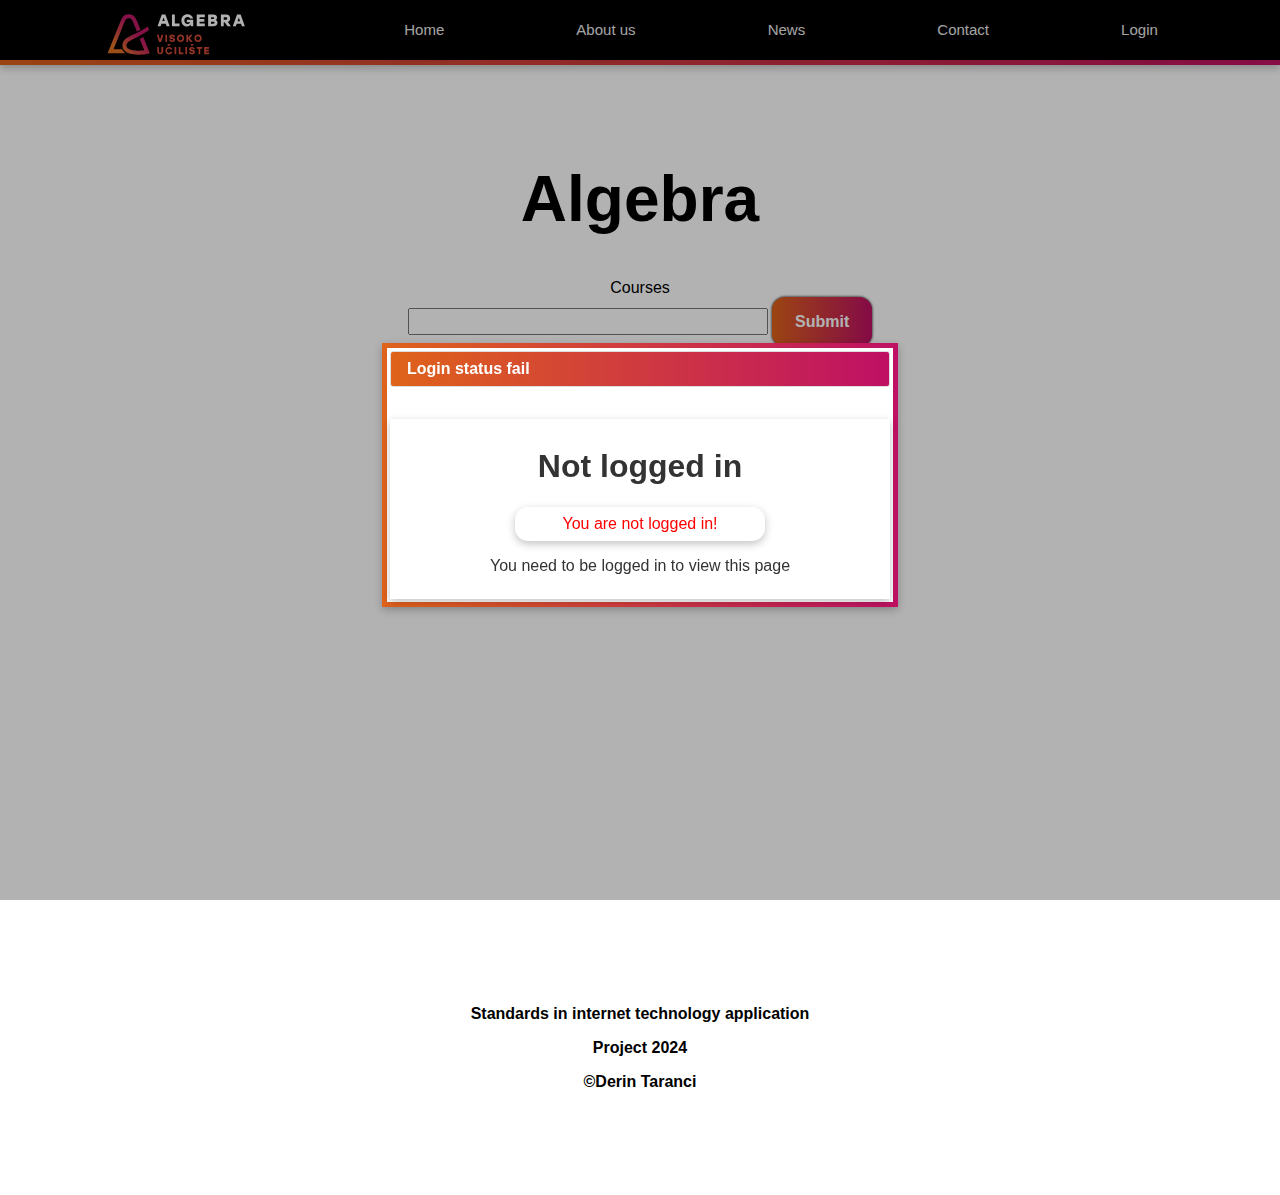
<file: html/curriculum2.html>
<!DOCTYPE html> <!-- SUPIT projekt |  HTML, CSS, JS, JQuery-->
<html>
    <head>
        <link href="../css/mainpage.css" rel="stylesheet" />
        <link href="../css/curriculum2.css" rel="stylesheet" />
        <script src="https://ajax.googleapis.com/ajax/libs/jquery/3.7.1/jquery.min.js"></script>




        <script type="text/javascript" src="../scripts/js/curriculum2.js"></script>

        <!-- JQUERY UI -->
        <link rel="stylesheet" href="../jquery-ui-1.13.2.custom/jquery-ui.min.css">
        <script src="../jquery-ui-1.13.2.custom/external/jquery/jquery.js"></script>
        <script src="../jquery-ui-1.13.2.custom/jquery-ui.min.js"></script>







        <!-- CONTACT -->
        <script type="text/javascript" src="../scripts/js/contact.js"></script>
        <link href="../css/contact.css" rel="stylesheet" />



        <meta name="viewport" content="width=device-width, initial-scale=1.0"> <!-- VERY VERY IMPORTANT-->

        <link rel="icon" type="image/x-icon" href="../media/img/logo-algebra-rounded.svg"> <!-- favicon, optional but fancy-->

    </head>


    <body>



        <!-- <div id="nav">
            <div class="navbutton"><a href="url">Home</a></div>
            <div class="navbutton"><a href="url">About us</a></div>
            <div class="navbutton"><a href="url">News</a></div>
            <div class="navbutton"><a href="url">Curriculum</a></div>
            <div class="navbutton"><a href="url">Contact</a></div>
        </div> -->


        <!-- <div id="content">
            <div class="heading"><h1>Test 1</h1></div>
            <div class="text">Lorem ipsum Lorem ipsum Lorem ipsum Lorem ipsum Lorem ipsum Lorem ipsum Lorem ipsum Lorem ipsum Lorem ipsum Lorem
                ipsumLorem ipsum Lorem ipsum Lorem ipsum Lorem ipsum Lorem ipsumLorem ipsum Lorem ipsum Lorem ipsum Lorem ipsum Lorem ipsumLorem
                ipsum Lorem ipsum Lorem ipsum Lorem ipsum Lorem ipsumLorem ipsum Lorem ipsum Lorem ipsum Lorem ipsum Lorem ipsumLorem ipsum Lorem
                ipsum Lorem ipsum Lorem ipsum Lorem ipsumLorem ipsum Lorem ipsum Lorem ipsum Lorem ipsum Lorem ipsumLorem ipsum Lorem ipsum Lorem
                ipsum Lorem ipsum Lorem ipsumLorem ipsum Lorem ipsum Lorem ipsum Lorem ipsum Lorem ipsumLorem ipsum Lorem ipsum Lorem ipsum Lorem
                ipsum Lorem ipsumLorem ipsum Lorem ipsum Lorem ipsum Lorem ipsum Lorem ipsumLorem ipsum Lorem ipsum Lorem ipsum Lorem ipsum Lorem
                ipsumLorem ipsum Lorem ipsum Lorem ipsum Lorem ipsum Lorem ipsumLorem ipsum Lorem ipsum Lorem ipsum Lorem ipsum Lorem ipsumLorem
                ipsum Lorem ipsum Lorem ipsum Lorem ipsum Lorem ipsumLorem ipsum Lorem ipsum Lorem ipsum Lorem ipsum Lorem ipsumLorem ipsum Lorem
                ipsum Lorem ipsum Lorem ipsum Lorem ipsumLorem ipsum Lorem ipsum Lorem ipsum Lorem ipsum Lorem ipsumLorem ipsum Lorem ipsum Lorem
                ipsum Lorem ipsum Lorem ipsumLorem ipsum Lorem ipsum Lorem ipsum Lorem ipsum Lorem ipsumLorem ipsum Lorem ipsum Lorem ipsum Lorem
                ipsum Lorem ipsumLorem ipsum Lorem ipsum Lorem ipsum Lorem ipsum Lorem ipsumLorem ipsum Lorem ipsum Lorem ipsum Lorem ipsum Lorem
                ipsumLorem ipsum Lorem ipsum Lorem ipsum Lorem ipsum Lorem ipsumLorem ipsum Lorem ipsum Lorem ipsum Lorem ipsum Lorem ipsumLorem
                ipsum Lorem ipsum Lorem ipsum Lorem ipsum Lorem ipsumLorem ipsum Lorem ipsum Lorem ipsum Lorem ipsum Lorem ipsumLorem ipsum Lorem
                 ipsum Lorem ipsum Lorem ipsum Lorem ipsumLorem ipsum Lorem ipsum Lorem ipsum Lorem ipsum Lorem ipsumLorem ipsum Lorem ipsum Lorem
                  ipsum Lorem ipsum Lorem ipsumLorem ipsum Lorem ipsum Lorem ipsum Lorem ipsum Lorem ipsumLorem ipsum Lorem ipsum Lorem ipsum Lorem
                   ipsum Lorem ipsumLorem ipsum Lorem ipsum Lorem ipsum Lorem ipsum Lorem ipsum

            </div> -->
            <div class="grid-container">
                <div class="nav" id="nav">
                    <div class="threedash"><a class="ui-icon ui-icon-caret-1-s" href="javascript:show3dash();" id="3dashbutton"></a></div>
                    <div class="navicon"><a href="../html/index.html"><img id="navicon" src="../media/img/Algebra_VUA.svg"></a></div>
                    <div class="navbutton"><a href="../html/index.html">Home</a></div>
                    <div class="navbutton"><a href="../html/index.html#aboutus">About us</a></div>
                    <div class="navbutton"><a href="../html/news.html">News</a></div>
                    <div class="navbutton" id="curriculum"><a href="../html/curriculum2.html">Curriculum</a></div>
                    <div class="navbutton"><a href="javascript:showcontact()">Contact</a></div>
                    <div class="navbutton"><a href="../html/login.html" id="loginnav">Login</a></div>
                </div>
                <div class="side_left"></div>
                <div class="side_right"></div>
                <div class="text">

                    <div class="title">
                        <h1>Algebra</h1>
                    </div>


                    <div class="list">
                        <legend>Courses</legend>
                        <input name="Courses" id="courses">
                        <button type="button" id="button">Submit</button>
                        


                    <div>
                        <a href="curriculum.html">Full table view</a>
                        <div class="list2">
                            <table id="table">
                                <tbody>
    
                                    <tr id="table-id">
                                        <th class="tdclass-title">ID</th>
                                        <th class="tdclass-title">Course</th>
                                        <th class="tdclass-title">ECTS</th>
                                        <th class="tdclass-title">Hours</th>
                                        <th class="tdclass-title">Lectures</th>
                                        <th class="tdclass-title">Exercises</th>
                                        <th class="tdclass-title">Type</th>
                                        <th class="tdclass-title">Semester</th>
                                        <th class="tdclass-title">Button</th>
                                    </tr>
    
                                </tbody>
                                <tfoot>
                                    <tr>
                                        <th>-</th>
                                        <th>-</th>
                                        <th>ECTS</th>
                                        <th>Hours</th>
                                        <th>Lectures</th>
                                        <th>Exercises</th>
                                        <th>Type</th>
                                        <th>Semester</th>
                                        <th>Button</th>
                                    </tr>
                                    <tr>
                                        <th>-</th>
                                        <th>TOTAL</th>
                                        <th id="total-ects">0</th>
                                        <th id="total-hours">0</th>
                                        <th id="total-lectures">0</th>
                                        <th id="total-exercises">0</th>
                                        <th id="total-type">-</th>
                                        <th id="total-semester">-</th>
                                    </tr>
                                </tfoot>
                            </table>
    
    
                        </div>






                        <div>
                            <div class="contact" style="display: none;">
                                <h1 id="title3">Contact us</h1>
                                <p style="color: green;" id="successp3"></p>
                                <p style="color: red;" id="failurep3"></p>
                                <form id="contactform" action="https://www.fulek.com/mvc/supit/project-contact-form"> <!-- probably intended this way, simpler-->
                                    <label for="Fullname">Full Name:</label><br>
                                    <input type="text" id="Fullname" name="Fullname" value="test" placeholder="Full Name"><br>
                                    <label for="Email">Email:</label><br>
                                    <input type="email" id="Email" name="Email" value="test@test" placeholder="email@domain.com"><br><br>
                                    <label for="Importance">Importance:</label><br>
                                    <input type="text" id="Importance" name="Importance" value="Visoko" placeholder="Low"><br><br>
    
                                    <label for="Message">Message:</label><br>
                                    <input type="text" id="Message" name="Message" value="tes ttesttest" placeholder="Message"><br><br>
                                    <p style="color: green;" id="redirectp3"></p>
                                    <label for="RecieveNewsletter" style="margin-left: 20px;margin-bottom: 2em;">Recieve Newsletter:<input type="checkbox" id="ReceiveNewsletter" name="ReceiveNewsletter" value="true"></label><br>
                                    <!-- <input type="text" id="RecieveNewsletter" name="RecieveNewsletter" value="true" placeholder="Yes"><br><br> -->
                                    
                                    <input type="submit" id="contactbutton" style="width: 100px;height: 50px;margin-top: 1em;" value="Submit"></input>
                                </form>
                            </div>
                        </div>

                        <div>
                            <div class="logout" style="display: none;">
                                <h1 id="title4">Are you sure?</h1>
                                <p style="color: green;" id="successp3"></p>
                                <p style="color: red;" id="failurep3"></p>
                                <button type="button" onclick="logout(true)" id="logoutbutton" style="width: 100px;height: 50px;">Yes</button>
                                <button type="button" onclick="logout(false)" id="logoutbutton" style="width: 100px;height: 50px;">No</button>
                            </div>
    
                        </div>

                        <div>
                            <div class="notloggedin" style="display: none;">
                                <h1 id="title5">Not logged in</h1>
                                <p style="color: green;" id="successp4"></p>
                                <p style="color: red;" id="failurep4"></p>
                                <p style="text-align: center;">You need to be logged in to view this page</p>
                            </div>
    
                        </div>
                </div>
                <div class="footer">
                    <p>Standards in internet technology application</p>
                    <p>Project 2024</p>
                    <p>&copy;Derin Taranci</p>
                </div>
            </div>

        <!-- </div> -->



    </body>
</html>
</file>
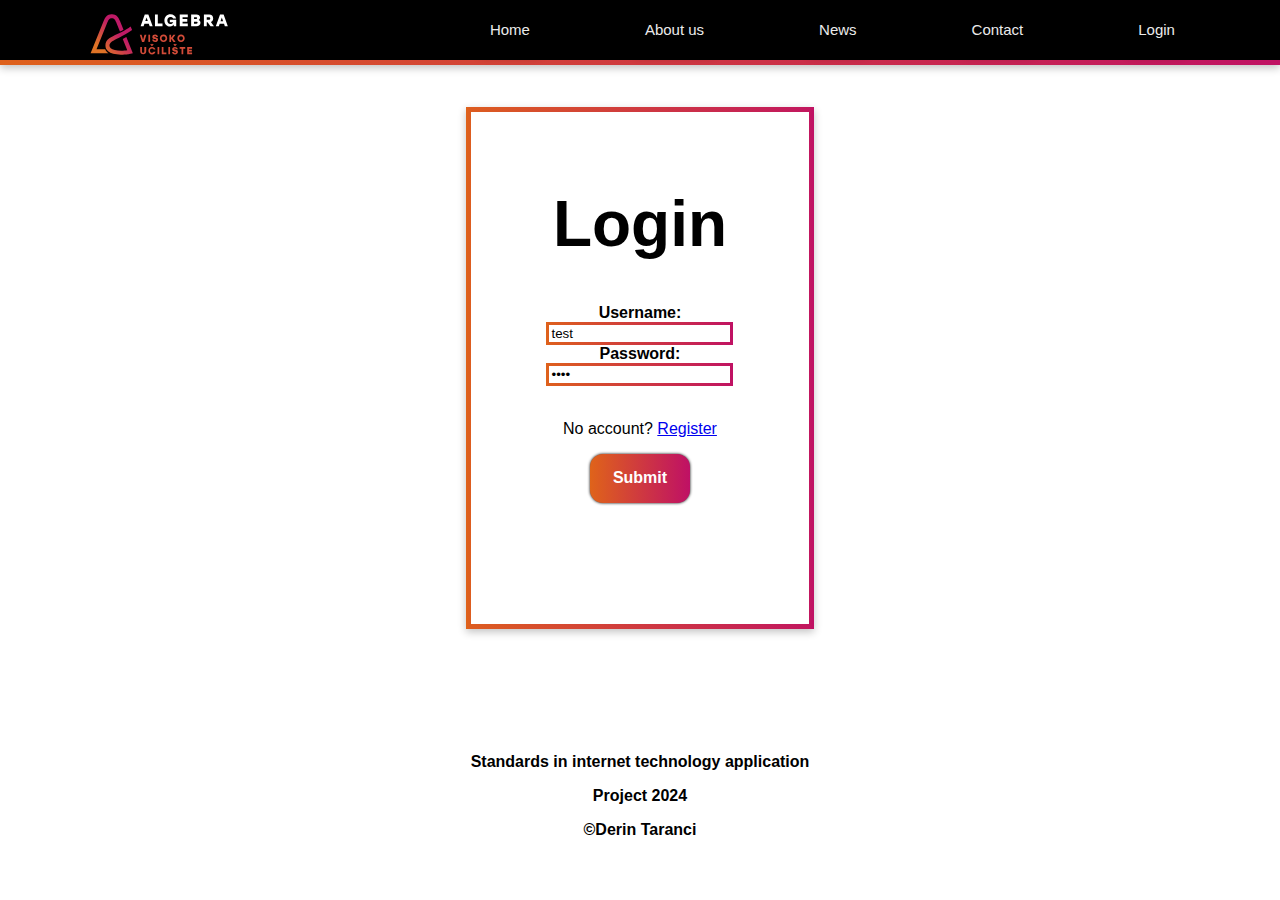
<file: html/login.html>
<!DOCTYPE html> <!-- SUPIT projekt |  HTML, CSS, JS, JQuery-->
<html>
    <head>
        <!-- <link href="../bootstrap/css/bootstrap.min.css" rel="stylesheet"> fix this -->
        <!-- <script src="https://ajax.googleapis.com/ajax/libs/jquery/3.7.1/jquery.min.js"></script> -->
        <!-- <script src="../bootstrap/js/bootstrap.min.js"></script> -->


        <!-- JQUERY UI -->
        <link rel="stylesheet" href="../jquery-ui-1.13.2.custom/jquery-ui.min.css">
        <script src="../jquery-ui-1.13.2.custom/external/jquery/jquery.js"></script>
        <script src="../jquery-ui-1.13.2.custom/jquery-ui.min.js"></script>



        <link href="../css/mainpage.css" rel="stylesheet" />
        <link href="../css/login_simple.css" rel="stylesheet" />

        <!-- <meta charset="utf-8">
        <meta name="viewport" content="width=device-width, initial-scale=1"> -->

        <script type="text/javascript" src="../scripts/js/login.js"></script>
        <meta name="viewport" content="width=device-width, initial-scale=1.0"> <!-- VERY VERY IMPORTANT-->

        <script type="text/javascript" src="../scripts/js/contact.js"></script>

        <link href="../css/contact.css" rel="stylesheet" />
        <link rel="icon" type="image/x-icon" href="../media/img/logo-algebra-rounded.svg"> <!-- favicon, optional but fancy-->

        <style>

        </style>

    </head>


    <body>



        <!-- <div id="nav">
            <div class="navbutton"><a href="url">Home</a></div>
            <div class="navbutton"><a href="url">About us</a></div>
            <div class="navbutton"><a href="url">News</a></div>
            <div class="navbutton"><a href="url">Curriculum</a></div>
            <div class="navbutton"><a href="url">Contact</a></div>
        </div> -->


        <!-- <div id="content">
            <div class="heading"><h1>Test 1</h1></div>
            <div class="text">Lorem ipsum Lorem ipsum Lorem ipsum Lorem ipsum Lorem ipsum Lorem ipsum Lorem ipsum Lorem ipsum Lorem ipsum Lorem 
                ipsumLorem ipsum Lorem ipsum Lorem ipsum Lorem ipsum Lorem ipsumLorem ipsum Lorem ipsum Lorem ipsum Lorem ipsum Lorem ipsumLorem 
                ipsum Lorem ipsum Lorem ipsum Lorem ipsum Lorem ipsumLorem ipsum Lorem ipsum Lorem ipsum Lorem ipsum Lorem ipsumLorem ipsum Lorem 
                ipsum Lorem ipsum Lorem ipsum Lorem ipsumLorem ipsum Lorem ipsum Lorem ipsum Lorem ipsum Lorem ipsumLorem ipsum Lorem ipsum Lorem 
                ipsum Lorem ipsum Lorem ipsumLorem ipsum Lorem ipsum Lorem ipsum Lorem ipsum Lorem ipsumLorem ipsum Lorem ipsum Lorem ipsum Lorem 
                ipsum Lorem ipsumLorem ipsum Lorem ipsum Lorem ipsum Lorem ipsum Lorem ipsumLorem ipsum Lorem ipsum Lorem ipsum Lorem ipsum Lorem 
                ipsumLorem ipsum Lorem ipsum Lorem ipsum Lorem ipsum Lorem ipsumLorem ipsum Lorem ipsum Lorem ipsum Lorem ipsum Lorem ipsumLorem 
                ipsum Lorem ipsum Lorem ipsum Lorem ipsum Lorem ipsumLorem ipsum Lorem ipsum Lorem ipsum Lorem ipsum Lorem ipsumLorem ipsum Lorem 
                ipsum Lorem ipsum Lorem ipsum Lorem ipsumLorem ipsum Lorem ipsum Lorem ipsum Lorem ipsum Lorem ipsumLorem ipsum Lorem ipsum Lorem 
                ipsum Lorem ipsum Lorem ipsumLorem ipsum Lorem ipsum Lorem ipsum Lorem ipsum Lorem ipsumLorem ipsum Lorem ipsum Lorem ipsum Lorem 
                ipsum Lorem ipsumLorem ipsum Lorem ipsum Lorem ipsum Lorem ipsum Lorem ipsumLorem ipsum Lorem ipsum Lorem ipsum Lorem ipsum Lorem 
                ipsumLorem ipsum Lorem ipsum Lorem ipsum Lorem ipsum Lorem ipsumLorem ipsum Lorem ipsum Lorem ipsum Lorem ipsum Lorem ipsumLorem 
                ipsum Lorem ipsum Lorem ipsum Lorem ipsum Lorem ipsumLorem ipsum Lorem ipsum Lorem ipsum Lorem ipsum Lorem ipsumLorem ipsum Lorem
                 ipsum Lorem ipsum Lorem ipsum Lorem ipsumLorem ipsum Lorem ipsum Lorem ipsum Lorem ipsum Lorem ipsumLorem ipsum Lorem ipsum Lorem
                  ipsum Lorem ipsum Lorem ipsumLorem ipsum Lorem ipsum Lorem ipsum Lorem ipsum Lorem ipsumLorem ipsum Lorem ipsum Lorem ipsum Lorem
                   ipsum Lorem ipsumLorem ipsum Lorem ipsum Lorem ipsum Lorem ipsum Lorem ipsum

            </div> -->
            <div class="grid-container">
                <div class="nav" id="nav">
                    <div class="threedash"><a class="ui-icon ui-icon-caret-1-s" href="javascript:show3dash();" id="3dashbutton"></a></div>
                    <div class="navicon"><a href="../html/index.html"><img id="navicon" src="../media/img/Algebra_VUA.svg"></a></div>
                    <div class="navbutton"><a href="../html/index.html">Home</a></div>
                    <div class="navbutton"><a href="../html/index.html#aboutus">About us</a></div>
                    <div class="navbutton"><a href="../html/news.html">News</a></div>
                    <div class="navbutton" id="curriculum"><a href="../html/curriculum2.html">Curriculum</a></div>
                    <div class="navbutton"><a href="javascript:showcontact();">Contact</a></div>
                    <div class="navbutton"><a href="../html/login.html" id="loginnav">Login</a></div>
                </div>
                <div class="side_left"></div>
                <div class="side_right"></div>
                <div class="text">
                    <div id="logindiv">
                        <div class="title">
                            <h1 id="title2">Login</h1>
                            <p style="color: green;" id="successp"></p>
                            <p style="color: red;" id="failurep"></p>
                            <p style="color: green;" id="redirectp"></p>
                        </div>
                        <form>
                            <label for="username">Username:</label><br>
                            <input type="text" id="username" name="username" value="test" placeholder="Username"><br>
                            <label for="password">Password:</label><br>
                            <input type="password" id="password" name="password" value="test" placeholder="Password"><br><br>
                            <!-- <p onclick="showregister()"> No account?  Register</p> -->
                            <p> No account?  <a href="javascript:showregister()">Register</a></p>
                            <button type="button" id="button1">Submit</button>
                        </form> 
                    </div>

                    <div>
                        <div class="register">
                            <h1 id="title2">Register a new account</h1>
                            <p style="color: green;" id="successp2"></p>
                            <p style="color: red;" id="failurep2"></p>
                            <p style="color: green;" id="redirectp2"></p>
                            <form>
                                <label for="username2">Username:</label><br>
                                <input type="text" id="username2" name="username" value="test" placeholder="Username"><br>
                                <label for="password2">Password:</label><br>
                                <input type="password" id="password2" name="password" value="test" placeholder="Password"><br><br>
                                <button type="button" id="button2" style="width: 100px;height: 50px;">Submit</button>
                            </form>
                        </div>
                    </div>


                    <div>
                        <div class="contact" style="display: none;">
                            <h1 id="title3">Contact us</h1>
                            <p style="color: green;" id="successp3"></p>
                            <p style="color: red;" id="failurep3"></p>
                            <form id="contactform" action="https://www.fulek.com/mvc/supit/project-contact-form"> <!-- probably intended this way, simpler-->
                                <label for="Fullname">Full Name:</label><br>
                                <input type="text" id="Fullname" name="Fullname" value="test" placeholder="Full Name"><br>
                                <label for="Email">Email:</label><br>
                                <input type="email" id="Email" name="Email" value="test@test" placeholder="email@domain.com"><br><br>
                                <label for="Importance">Importance:</label><br>
                                <input type="text" id="Importance" name="Importance" value="Visoko" placeholder="Low"><br><br>

                                <label for="Message">Message:</label><br>
                                <input type="text" id="Message" name="Message" value="tes ttesttest" placeholder="Message"><br><br>
                                <p style="color: green;" id="redirectp3"></p>
                                <label for="RecieveNewsletter" style="margin-left: 20px;margin-bottom: 2em;">Recieve Newsletter:<input type="checkbox" id="ReceiveNewsletter" name="ReceiveNewsletter" value="true"></label><br>
                                <!-- <input type="text" id="RecieveNewsletter" name="RecieveNewsletter" value="true" placeholder="Yes"><br><br> -->
                                
                                <input type="submit" id="contactbutton" style="width: 100px;height: 50px;margin-top: 1em;" value="Submit"></input>
                            </form>
                        </div>
                    </div>


                    <div>
                        <div class="logout" style="display: none;">
                            <h1 id="title4">Are you sure?</h1>
                            <p style="color: green;" id="successp3"></p>
                            <p style="color: red;" id="failurep3"></p>
                            <button type="button" onclick="logout(true)" id="logoutbutton" style="width: 100px;height: 50px;">Yes</button>
                            <button type="button" onclick="logout(false)" id="logoutbutton" style="width: 100px;height: 50px;">No</button>
                        </div>

                    </div>



                </div>
                <div class="footer">
                    <p>Standards in internet technology application</p>
                    <p>Project 2024</p>
                    <p>&copy;Derin Taranci</p>
                </div>
            </div>

        <!-- </div> -->



    </body>
</html>
</file>
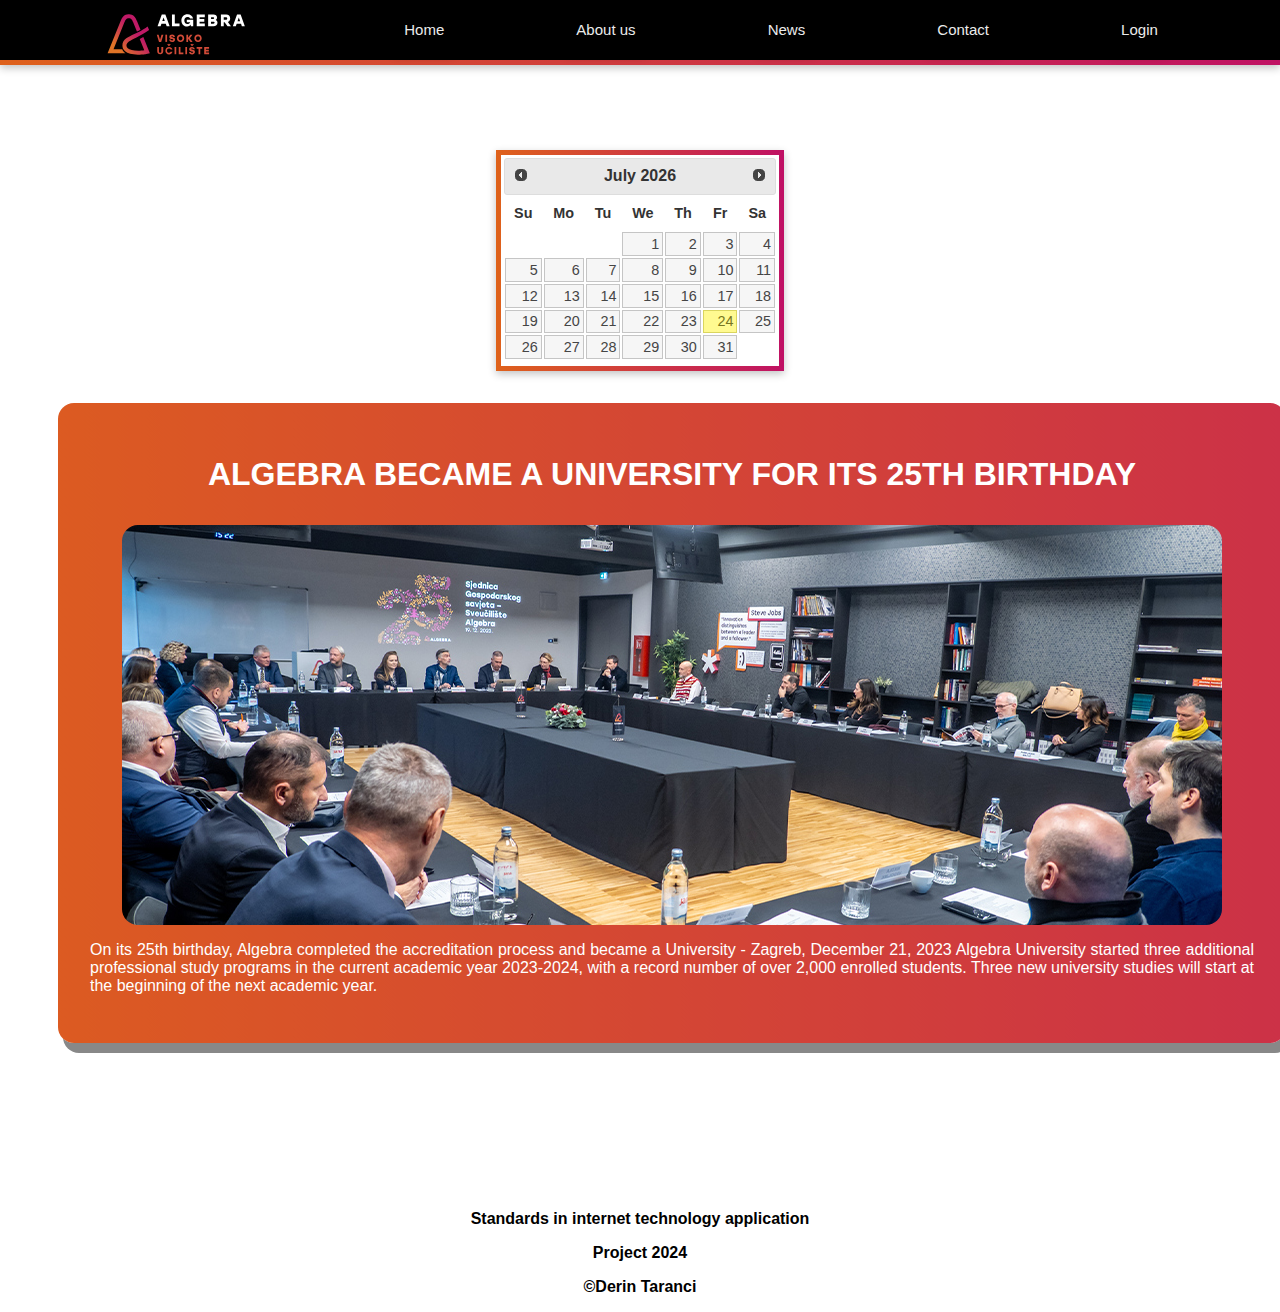
<file: html/news.html>
<!DOCTYPE html> <!-- SUPIT projekt |  HTML, CSS, JS, JQuery-->
<html>
    <head>
        <link href="../css/mainpage.css" rel="stylesheet" />
        <link href="../css/index.css" rel="stylesheet" />
        <script src="https://ajax.googleapis.com/ajax/libs/jquery/3.7.1/jquery.min.js"></script>
        
        <!-- <script src="https://cdn.jsdelivr.net/npm/@fancyapps/ui@5.0/dist/fancybox/fancybox.umd.js"></script>
        <link
        rel="stylesheet"
        href="https://cdn.jsdelivr.net/npm/@fancyapps/ui@5.0/dist/fancybox/fancybox.css"
        /> -->
        
        
        <!-- JQUERY UI -->
        <link rel="stylesheet" href="../jquery-ui-1.13.2.custom/jquery-ui.min.css">
        <script src="../jquery-ui-1.13.2.custom/external/jquery/jquery.js"></script>
        <script src="../jquery-ui-1.13.2.custom/jquery-ui.min.js"></script>
        
        
        <script type="text/javascript" src="../scripts/js/news.js"></script>
        
        <!-- CONTACT -->
        <script type="text/javascript" src="../scripts/js/contact.js"></script>
        <link href="../css/contact.css" rel="stylesheet" />
        
        <link href="../css/news.css" rel="stylesheet" />
        <link rel="icon" type="image/x-icon" href="../media/img/logo-algebra-rounded.svg"> <!-- favicon, optional but fancy-->


        <meta name="viewport" content="width=device-width, initial-scale=1.0">
        <style>

        </style>

    </head>


    <body>



        <!-- <div id="nav">
            <div class="navbutton"><a href="url">Home</a></div>
            <div class="navbutton"><a href="url">About us</a></div>
            <div class="navbutton"><a href="url">News</a></div>
            <div class="navbutton"><a href="url">Curriculum</a></div>
            <div class="navbutton"><a href="url">Contact</a></div>
        </div> -->


        <!-- <div id="content">
            <div class="heading"><h1>Test 1</h1></div>
            <div class="text">Lorem ipsum Lorem ipsum Lorem ipsum Lorem ipsum Lorem ipsum Lorem ipsum Lorem ipsum Lorem ipsum Lorem ipsum Lorem 
                ipsumLorem ipsum Lorem ipsum Lorem ipsum Lorem ipsum Lorem ipsumLorem ipsum Lorem ipsum Lorem ipsum Lorem ipsum Lorem ipsumLorem 
                ipsum Lorem ipsum Lorem ipsum Lorem ipsum Lorem ipsumLorem ipsum Lorem ipsum Lorem ipsum Lorem ipsum Lorem ipsumLorem ipsum Lorem 
                ipsum Lorem ipsum Lorem ipsum Lorem ipsumLorem ipsum Lorem ipsum Lorem ipsum Lorem ipsum Lorem ipsumLorem ipsum Lorem ipsum Lorem 
                ipsum Lorem ipsum Lorem ipsumLorem ipsum Lorem ipsum Lorem ipsum Lorem ipsum Lorem ipsumLorem ipsum Lorem ipsum Lorem ipsum Lorem 
                ipsum Lorem ipsumLorem ipsum Lorem ipsum Lorem ipsum Lorem ipsum Lorem ipsumLorem ipsum Lorem ipsum Lorem ipsum Lorem ipsum Lorem 
                ipsumLorem ipsum Lorem ipsum Lorem ipsum Lorem ipsum Lorem ipsumLorem ipsum Lorem ipsum Lorem ipsum Lorem ipsum Lorem ipsumLorem 
                ipsum Lorem ipsum Lorem ipsum Lorem ipsum Lorem ipsumLorem ipsum Lorem ipsum Lorem ipsum Lorem ipsum Lorem ipsumLorem ipsum Lorem 
                ipsum Lorem ipsum Lorem ipsum Lorem ipsumLorem ipsum Lorem ipsum Lorem ipsum Lorem ipsum Lorem ipsumLorem ipsum Lorem ipsum Lorem 
                ipsum Lorem ipsum Lorem ipsumLorem ipsum Lorem ipsum Lorem ipsum Lorem ipsum Lorem ipsumLorem ipsum Lorem ipsum Lorem ipsum Lorem 
                ipsum Lorem ipsumLorem ipsum Lorem ipsum Lorem ipsum Lorem ipsum Lorem ipsumLorem ipsum Lorem ipsum Lorem ipsum Lorem ipsum Lorem 
                ipsumLorem ipsum Lorem ipsum Lorem ipsum Lorem ipsum Lorem ipsumLorem ipsum Lorem ipsum Lorem ipsum Lorem ipsum Lorem ipsumLorem 
                ipsum Lorem ipsum Lorem ipsum Lorem ipsum Lorem ipsumLorem ipsum Lorem ipsum Lorem ipsum Lorem ipsum Lorem ipsumLorem ipsum Lorem
                 ipsum Lorem ipsum Lorem ipsum Lorem ipsumLorem ipsum Lorem ipsum Lorem ipsum Lorem ipsum Lorem ipsumLorem ipsum Lorem ipsum Lorem
                  ipsum Lorem ipsum Lorem ipsumLorem ipsum Lorem ipsum Lorem ipsum Lorem ipsum Lorem ipsumLorem ipsum Lorem ipsum Lorem ipsum Lorem
                   ipsum Lorem ipsumLorem ipsum Lorem ipsum Lorem ipsum Lorem ipsum Lorem ipsum

            </div> -->
            <div class="grid-container">
                <div class="nav" id="nav">
                    <div class="threedash"><a class="ui-icon ui-icon-caret-1-s" href="javascript:show3dash();" id="3dashbutton"></a></div>
                    <div class="navicon"><a href="../html/index.html"><img id="navicon" src="../media/img/Algebra_VUA.svg"></a></div>
                    <div class="navbutton"><a href="../html/index.html">Home</a></div>
                    <div class="navbutton"><a href="../html/index.html#aboutus">About us</a></div>
                    <div class="navbutton"><a href="../html/news.html">News</a></div>
                    <div class="navbutton" id="curriculum"><a href="../html/curriculum2.html">Curriculum</a></div>
                    <div class="navbutton"><a href="javascript:showcontact()">Contact</a></div>
                    <div class="navbutton"><a href="../html/login.html" id="loginnav">Login</a></div>
                </div>
                <div class="side_left"></div>
                <div class="side_right"></div>

                <!-- VIDEO RELATED BELOW -->
                <div class="text">
                    <div id="datepickercontainer">
                        <div id="datepicker"></div>
                    </div>
                    <div id="date1">
                        <div id="altbackgroundandtext">
                            <h1>Algebra became a University for its 25th birthday</h1>
                            <img src="../media/img/novosti_gospodarsko-vijece.jpg">
                            <p>
                                On its 25th birthday, Algebra completed the accreditation process and became a University - Zagreb, December 21, 2023
                                Algebra University started three additional professional study programs in the current academic year 2023-2024, with a record number of over 2,000 enrolled students.
                                Three new university studies will start at the beginning of the next academic year.
                            </p>
                        </div>
                    </div>
                    <div id="date2">
                        <div id="altbackgroundandtext">
                            <h1>Algebra's winners of the A1 Student eChallenge League</h1>
                            <img src="../media/img/a1.png">
                            <p>
                                The 11th edition of the most prestigious regional A1 Adria League has ended.

                                Last weekend in the finals to remember, the winners of three games - FIFA23, CS: GO and Brawl Stars - were crowned.
                                
                                It was the most exciting finals so far of the Reboot Games Weekend powered by A1, and apart from the finalists of the well-known A1 Adria League, Algebra students also took their win at the Reboot Games Weekend powered by A1!
                                
                                Algebra e-Sport team, Neo Čikić, Matej Galić, Marin Bakmaz, Renato Petričević, and Fran Kukovičić with their coach Valentino Slavec won first place in the A1 Student eChallenge league: CS: GO, and Tin Škrgatić is the winner of the A1 Student eChallenge league: FIFA 23. Congratulations to our winners!
                            </p>
                        </div>
                    </div>
                    <div id="date3">
                        <div id="altbackgroundandtext">
                            <h1>Javascript</h1>
                            <img src="../media/img/hiddenmasterpiece.png" style="width:90%">
                            <p>Groundbreaking discovery</p>
                            <p>The worlds first Javascript code has been discovered engraved in a newly discovered cave. When researchers attempted to run it, the result was NaN and the computer suddenly caught fire.</p>
                        </div>
                    </div>
                            <!-- <div id="partnersdiv">
                                <div id="partnerstitle">
                                    <h1>Our partners</h1>
                                </div>
                                <div class="flexboxdivforlogos">
                                    <div class="logolist">
                                        <h2>Goldsmiths Dual Degree Program</h2>
                                        <img src="../media/img/Algebra_logo1.png" width="85%">
                                        <p>Through this partnership, Algebra University offers to the next generation of its students a possibility to study in English on bachelor and graduate study programmes in the fields of computing, design and management, validated by Goldsmiths, University of London.</p>
                                    </div>
                                    <div class="logolist">
                                        <h2>Fortinet Network Security Academy (FNSA)</h2>
                                        <img src="../media/img/Algebra_logo2.png" width="50%">
                                        <p>FNSA was created to address the international shortage of cybersecurity experts and to build a workforce skilled in all aspects of network security platform who will be recognized in the industry among an elite group of security professionals.</p>
                                    </div>
                                    <div class="logolist">
                                        <h2>Red Hat Academy</h2>
                                        <img src="../media/img/Algebra_logo3.jpg" width="50%">
                                        <p>Red Hat® Academy turns academic institutions into centers for enterprise-ready talent by outfitting them with Red Hat Training. This comes in the form of hands-on instruction, curriculum, labs, performance-based testing, and instructor support.</p>
                                    </div>
                                    <div class="logolist">
                                        <h2>CISCO Networking Academy</h2>
                                        <img src="../media/img/Algebra_logo4.jpg" width="50%">
                                        <p>Cisco Networking Academy is an innovative global initiative that provides students with knowledge and skills in the field of information and communication technologies and was launched and supported by Cisco Systems.</p>
                                    </div>
                            </div> -->









                    <!-- End of MAINCONTENTBOX -->
                    </div>
                    



                    <div>
                        <div class="contact" style="display: none;">
                            <h1 id="title3">Contact us</h1>
                            <p style="color: green;" id="successp3"></p>
                            <p style="color: red;" id="failurep3"></p>
                            <form id="contactform" action="https://www.fulek.com/mvc/supit/project-contact-form"> <!-- probably intended this way, simpler-->
                                <label for="Fullname">Full Name:</label><br>
                                <input type="text" id="Fullname" name="Fullname" value="test" placeholder="Full Name"><br>
                                <label for="Email">Email:</label><br>
                                <input type="email" id="Email" name="Email" value="test@test" placeholder="email@domain.com"><br><br>
                                <label for="Importance">Importance:</label><br>
                                <input type="text" id="Importance" name="Importance" value="Visoko" placeholder="Low"><br><br>

                                <label for="Message">Message:</label><br>
                                <input type="text" id="Message" name="Message" value="tes ttesttest" placeholder="Message"><br><br>
                                <p style="color: green;" id="redirectp3"></p>
                                <label for="RecieveNewsletter" style="margin-left: 20px;margin-bottom: 2em;">Recieve Newsletter:<input type="checkbox" id="ReceiveNewsletter" name="ReceiveNewsletter" value="true"></label><br>
                                <!-- <input type="text" id="RecieveNewsletter" name="RecieveNewsletter" value="true" placeholder="Yes"><br><br> -->
                                
                                <input type="submit" id="contactbutton" style="width: 100px;height: 50px;margin-top: 1em;" value="Submit"></input>
                            </form>
                        </div>
                    </div>

                    <div>
                        <div class="logout" style="display: none;">
                            <h1 id="title4">Are you sure?</h1>
                            <p style="color: green;" id="successp3"></p>
                            <p style="color: red;" id="failurep3"></p>
                            <button type="button" onclick="logout(true)" id="logoutbutton" style="width: 100px;height: 50px;">Yes</button>
                            <button type="button" onclick="logout(false)" id="logoutbutton" style="width: 100px;height: 50px;">No</button>
                        </div>

                    </div>

                <!-- end of TEXT -->
                </div>
            
                <div class="footer">
                    <p>Standards in internet technology application</p>
                    <p>Project 2024</p>
                    <p>&copy;Derin Taranci</p>
                </div>
                </div>
            </div>

        <!-- </div> -->



    </body>
</html>
</file>
<file: css/mainpage.css>
body {
    background-color: white;
    margin: 0 0 0 0;
    font-family: 'Segoe UI', Tahoma, Geneva, Verdana, sans-serif;
}

h1,h2,h3,h4,h5,h6 {
    font-family: 'Segoe UI', Tahoma, Geneva, Verdana, sans-serif;
}


#nav {
    display: flex;
    flex-direction: row;
    justify-content: space-evenly;
    align-items: center;
    /* border-bottom: 5px solid red; */
    border-image: linear-gradient(to right, #DF631A, #BF1065) 30;
    border-bottom: 5px solid;
    background-color: black;
    color: white;
    height: 50px;
    padding: 5px 5px 5px 5px;
    box-shadow: rgba(0, 0, 0, 0.24) 0px 3px 8px;
}

.navbutton {
    font-family: 'Segoe UI', Tahoma, Geneva, Verdana, sans-serif;
    
}

.navbutton a {
    color: rgb(235, 235, 235);
    font-style: normal;
    font-size: 15px;
    /* background-color: rgba(255,255,255,0.4); */
    padding: 15px;
    text-decoration: none;
    /* background-image: linear-gradient(to right, #4e4e4e, #494949); */
    /* background-size: 200%; */
    background-image: black;
    box-shadow: rgba(0, 0, 0, 0.24) 0px 3px 8px;
    /* transition-duration: 0.25s; */
    border-radius: 10px;
    /* transition-timing-function: ease-in-out; */
    transition: background-color 0.1s ease, color 0.1s ease-out;
}

.navbutton a:hover {
    color: white;
    /* font-size: 16px; */
    /* transition-duration: 0.5s;
    transition-duration: 2s;
    transition-property: background-image; */
    /* background-position: 100%; */
    /* background-image: linear-gradient(to right, #DF631A, #BF1065);
    background-size: 100%; */
    background-color: #DF631A;
    /* transition-timing-function: ease-in-out; */
    /* transition: background-color 0.1s ease-in-out, color 0.1s ease-out; */
}

#navicon {
    /* width: 60%; */
    width: 11.25em; /* FIREFOX FIX*/
}

#content {
    display: flex;
    flex-direction: row;
    justify-content: left;
    align-items: center;
    padding-left: 10%;
    padding-right: 10%;
    justify-items: center;
    
}

.text {
    /* margin-left:50%; */
    text-align: justify;
    text-wrap: wrap;
    /* width: 40%; */
}

.grid-container {
    display: grid; 
    grid-template-columns: 0.6fr 0.6fr 2.7fr 0.6fr 0.6fr; 
    grid-template-rows: 0.5fr 1.5fr 1fr 1.7fr 0.3fr; 
    gap: 0px 0px; 
    grid-template-areas: 
      "nav nav nav nav nav"
      "side_left side_left text side_right side_right"
      "side_left side_left text side_right side_right"
      "side_left side_left text side_right side_right"
      "footer footer footer footer footer"; 
  }


.nav {
    grid-area: nav;
}
.side_left {
    grid-area: side_left;
}
.side_right {
    grid-area: side_right;
}
.text {
    grid-area: text;
}
.footer {
    grid-area: footer;
}

/*
.grid-item {
    background-color: green;
    text-align: center;
    /* padding: 20px; */
    /*font-size: 30px;
}

.nav {
    grid-column: 1 / 3;
    grid-row: 1;
}

.item1 {
    grid-column: 1 / 3;
    grid-row: 2;
    background-color: blueviolet;
}

.item2 {
    grid-column: 1 / 3;
    grid-row: 3;
    background-color: blueviolet;
}
.item3 {
    grid-column: 1 / 3;
    grid-row: 4;
    background-color: blueviolet;
}
*/


.title > h1 {
    font-size: 4em;
}


#curriculum {
    display: none;
}

input[type=submit],
button {
    background-image: linear-gradient(to right, #DF631A, #BF1065);
    color: white;
    font-size: 1em;
    font-weight: bold;
    border: none;
    border-radius: 13px;
    box-shadow: 0px 0px 3px black;
    cursor: pointer;
    transition: box-shadow 0.1s ease-out;
    width: 6.2em;
    height: 3.05em;
}

input[type=submit],
button:hover {
    transform: scale(1.05);
    box-shadow: 0px 0px 7px black;
}

.threedash {
    display: none;
}

@media only screen and (width <= 760px) and (orientation: portrait) {

    body {
        font-size: 1.3em;
    }


    .side_left,
    .side_right {
        display: none;
    }

    .text {
        display: flex;
        flex-direction: column;
        flex-wrap: nowrap;
        align-items: center;
        align-content: space-between;
        margin: 0 auto; /* AUTO */
        width: 100vw;
    }

    .flexboxdivclass {
        display: flex;
        flex-direction: column;
        height: auto;
        width: auto;
        /* column-gap: 200px; */
        flex: 1;
        gap: 5em;
    }

    .flexboxdivbox {
        width: 70vw;
        flex-basis: 25em;
    }
    .gridforpicandtext {
        width: 80vw;
        height:auto;
        grid-gap: 35em;
        margin-bottom: 15em;
    }

    .gridforpiclist {
        grid-auto-flow: row;
        text-align: left;
        
    }

    .gridforpiclist h1 {
        text-align: center;
    }
    #altbackgroundandtext {
        width: initial;
    }
    .flexboxdivforlogos {
        display: grid;
        grid-auto-flow: row;
        grid-row-gap: 4em;
        grid-template-rows: auto; /* AUTO easy fix*/
        grid-template-columns: auto;
        grid-column-gap: 0;
        padding: 10px;
    }

    .logolist img {
        width: 75%;
    }

    .grid-container {
        grid-template-columns: 1fr;
        grid-template-rows: 1fr;
        overflow: hidden;
     }

     #nav {
        flex-direction: column;
        justify-content: space-evenly;
        border-bottom: 5px solid red;
        background-color: black;
        color: white;
        /* padding: 5px 5px 5px 5px; */
        padding: 0;
        padding-top: 0.5em;
        padding-bottom: 0.5em;
        flex-wrap: wrap;
        align-content: flex-start;
        align-items: flex-start;
        height: auto;
        /* width:100vw; 100% viewport width so it fits exactly in the area avaiable to be shown at once */ /* this caused horizontal scrolling*/
        width: inherit;
        gap: 1em;
        transition: height 1s ease-in-out;
        z-index: 2;
     }


     .navicon,
     .navbutton,
     #curriculum {
        display: none; /* !important because JS/jQuery #curriculum login check logic and this overrides it */ /* fixed it another way*/
        justify-self: center;
     }
     .navbutton {
        padding: inherit;
        z-index: 2;
        justify-self: center;
        align-self: center;
        width: 100vw;
        height: 2em;
     }

     .navbutton a {
        vertical-align: middle;
        align-self: center;
        text-align: center;
        width: inherit;
        height: inherit;
        font-size: 1.3em;

     }

     .threedash {
        display: block;
        text-align: center;
        margin-left: 1em;
        padding-top: 1em;
        padding-bottom: 1em;
        width: 3.2em;
        background-image: linear-gradient(to right, #DF631A, #BF1065);
        border-radius: 13px;

     }

     .threedash a {
        text-align: center;
     }
     .ui-icon-caret-1-s,
     .ui-icon-caret-1-n {
        transform: scale(4); /* I used it for the sake of using jQuery UI, it looks blury due to bitmap image*/
     }

     #mobilearrow {
        display: block;
        position: absolute;
        top: 75%;
        left: 50%;
        transform: translate(-50%, 50%);
        color: white;
        /* text-shadow: 2px 2px 14px rgba(0,0,0,1); */
        opacity: 0.5;
        font-weight: normal;
        font-size: 8em;
     }
}
</file>
<file: css/curriculum.css>
/* <style> */
.tdclass {
    text-align: center;
}
.tdclass-course {
    text-align: left;
    padding-left: 50px;
}
.tdclass-title {
    text-align: center;
    padding-bottom: 20px;
}

.text {
    text-align: center;
    height: fit-content;
    
    padding: 0 2em 1em 2em;
}
/* curriculum2 copy paste */
tr {
    text-align: center;
}
table {
    border-top: 2px solid rgb(240,240,240);
    border-collapse: collapse;
}

#table-id {
    
    border-bottom: 3px solid rgb(220,220,220);
}

.list {
    margin-top: 2em;
}


@media screen and (width <= 760px) {
    .text {
        width: 100%;

    }
    .grid-container {
        overflow: visible;
    }
    .side_left,
    .side_right {
        display: none;
    }

    .text {
        display: flex;
        flex-direction: column;
        flex-wrap: nowrap;
        align-items: center;
        align-content: space-between;
        margin: 0 auto; /* AUTO */
        width: 100vw;
        padding: 0;
    }

    .list {
        width: 100vw;
        overflow-x: scroll;
        overflow-y: scroll;
        margin-top: 2em;
        padding: 0;
        box-shadow: rgba(0, 0, 0, 0.24) 0px 3px 8px;
    }

    #table {
        font-size: 1.3em;
    }
}

/* </style> */
</file>
<file: css/contact.css>
/* CONTACT STYLE + MODAL STYLE + LOGOUT form + everything(so I dont have to include many .css files since this is included on each page anyway)*/

.contact form label {
    font-weight: bold;
}

.notloggedin,
.logout,
.contact {
    margin: 0 auto;
    margin-top: 2em;
    padding-top: 2em;
    text-align: center;
    background-color: white;
    height: 30em;
    width: 50%;
    box-shadow: rgba(0, 0, 0, 0.24) 0px 3px 8px;
    border-image: linear-gradient(to right, #DF631A, #BF1065) 30;
    /* border-radius: 13px;  sadly, does not work with border-image */
    border-left: 5px solid;
    border-right: 5px solid;
    border-bottom: 5px solid;
    border-top: 5px solid;
}


#successp4,
#failurep4,
#redirectp4 {
    display: none;
    box-shadow: rgba(0, 0, 0, 0.24) 0px 3px 8px;
    width: 50%;
    margin: 0 auto;
    border-radius: 13px;
    padding: 0.5em;
    /* position: absolute; */
    bottom: 0;
}




/* jQuery UI modal override */
.ui-dialog .ui-dialog-titlebar { /* modal colors */
    background-image: linear-gradient(to right, #DF631A, #BF1065);
    color: white;
    /* border-radius: 13px; */
}

.ui-widget-overlay { /* modal background darkening */
    background: black;
}

.ui-widget.ui-widget-content { /* main modal box*/
    border-radius: 13px;
    border-image: linear-gradient(to right, #DF631A, #BF1065) 10;
    border-left: 5px solid;
    border-right: 5px solid;
    border-bottom: 5px solid;
    border-top: 5px solid;
    border-radius: 0;
    box-shadow: rgba(0, 0, 0, 0.24) 0px 3px 8px;

}

.ui-dialog .ui-dialog-titlebar-close { /* X button a bit too much to the right for border-radius */
    right: 0.7em;
}

.footer {
    margin-top: 8em;
    text-align: center;
    font-weight: bold;
}

@media screen and (width <= 760px) {
    .ui-dialog, 
    .ui-corner-all,
    .ui-widget,
    .ui-widget-content,
    .ui-front,
    .ui-widget {
        max-width: 97% !important;
    }
    .ui-dialog {
        padding: 0;
    }
}
</file>
<file: css/curriculum2.css>
/* <style> */
.tdclass {
    text-align: center;
}
.tdclass-course {
    text-align: center;
    /* padding-left: 50px; */
}
.tdclass-title {
    text-align: center;
    padding-bottom: 20px;
}


#courses {
    width: 20em;
    font-size: 1.1em;
    font-weight: 100;
}

/* table, th, td { */
    /* border: 1px solid black; */
/* } */
table {
    border-top: 2px solid rgb(240,240,240);
    border-collapse: collapse;
    display: none;
}

#table-id {
    border-bottom: 3px solid rgb(220,220,220);
}

#table tbody tr td button {
    width: 5.3em;
    height: 2.05em;
}


/* tr {
    padding-top: 3.5em;
    padding-bottom: 0.5em;
} */
.tdclass {
    padding-right: 1em;
    padding-top: 0.5em;
    padding-bottom: 0.5em;
}

.tdclass-course {
    padding-right: 3em;
}

.tdclass-title {
    padding-right: 2em;
}
.altrowcolor {
    background-color: rgb(240,240,240);
}
tr {
    text-align: center;
}

#button {
    width: 100px;height: 50px;
}

tfoot {
    /* border: 2px solid black; */
    border-top: 5px solid black;
    /* background-color:lightblue; */
}

.text {
    text-align: center;
    height: fit-content;
    
    padding: 0 2em 1em 2em;
}

.list2 {
    margin-top: 2em;
    overflow-y: auto;
    padding: 0;
    height: 30em;
}

#table {
    width: 100%;
}
@media screen and (width <= 760px) {
    .text {
        width: 100%;

    }
    .grid-container {
        overflow: visible;
    }
    .side_left,
    .side_right {
        display: none;
    }
    #courses {
        width: inherit;
        margin-bottom: 2em;
    }

    .list {
        margin: 0;
        padding: 0;
    }

    .text {
        display: flex;
        flex-direction: column;
        flex-wrap: nowrap;
        align-items: center;
        align-content: space-between;
        margin: 0 auto; /* AUTO */
        width: 100vw;
        padding: 0;
    }

    .list2 {
        width: 100vw;
        overflow-x: scroll;
        overflow-y: scroll;
        margin-top: 2em;
        padding: 0;
        /* box-shadow: rgba(0, 0, 0, 0.24) 0px 3px 8px; */
    }

    #table tbody tr td button {
        width: 5.3em;
        height: 3.05em;
    }
    
}

/* </style> */
</file>
<file: css/login_simple.css>
.mynav {
    flex-wrap: nowrap;
    -webkit-box-sizing:initial;
    box-sizing: content-box !important;
}

/* #mynav {
    display: flex;
    flex-direction: row;
    justify-content: space-evenly;
    align-items: center;
    border-bottom: 5px solid red;
    background-color: black;
    color: white;
    height: 50px;
    padding: 5px 5px 5px 5px;
}

.navbutton {
    font-family: 'Segoe UI', Tahoma, Geneva, Verdana, sans-serif;
    
}

.navbutton a {
    color: white;
    font-style: normal;
    font-size: 15px;
    background-color: rgba(255,255,255,0.4);
    padding: 15px;
    text-decoration: none;
} */

#navicon {
    width: 60%;
}

.register {
    display: none;
}


#logindiv,
.register,
.contact {
    margin: 0 auto;
    margin-top: 2em;
    padding-top: 2em;
    text-align: center;
    background-color: white;
    height: 30em;
    width: 50%;
    box-shadow: rgba(0, 0, 0, 0.24) 0px 3px 8px;
    border-image: linear-gradient(to right, #DF631A, #BF1065) 30;
    /* border-radius: 13px;  sadly, does not work with border-image */
    border-left: 5px solid;
    border-right: 5px solid;
    border-bottom: 5px solid;
    border-top: 5px solid;
}

#logindiv form label,
.register form label,
.contact form label {
    font-weight: bold;
}
#password,
#username,
#password2,
#username2 {
    border-image: linear-gradient(to right, #DF631A, #BF1065) 10;
    border-left: 3px solid;
    border-right: 3px solid;
    border-bottom: 3px solid;
    border-top: 3px solid;
    border-radius: 0;
}

#failurep,
#successp,
#redirectp,
#successp2,
#failurep2,
#redirectp2 {
    display: none;
    box-shadow: rgba(0, 0, 0, 0.24) 0px 3px 8px;
    width: 50%;
    margin: 0 auto;
    border-radius: 13px;
    padding: 0.5em;
    /* position: absolute; */
    bottom: 0;
}

.register,
.contact {
    box-shadow: none;
}





/* jQuery UI modal override */

.ui-dialog .ui-dialog-titlebar { /* modal colors */
    background-image: linear-gradient(to right, #DF631A, #BF1065);
    color: white;
    /* border-radius: 13px; */
}

.ui-widget-overlay { /* modal background darkening */
    background: black;
}

.ui-widget.ui-widget-content { /* main modal box*/
    border-radius: 13px;
    border-image: linear-gradient(to right, #DF631A, #BF1065) 10;
    border-left: 5px solid;
    border-right: 5px solid;
    border-bottom: 5px solid;
    border-top: 5px solid;
    border-radius: 0;
    box-shadow: rgba(0, 0, 0, 0.24) 0px 3px 8px;

}

.ui-dialog .ui-dialog-titlebar-close { /* X button a bit too much to the right for border-radius */
    right: 0.7em;
}

.footer {
    margin-top: 2em !important;
}

@media screen and (width <= 760px) {
    #logindiv {
        width: 85%;
    }

    #password, #username, #password2, #username2 {
        font-size: 1.3em;
        width: 85%;
    }
    .footer {
        margin-top: 4em !important;
    }
}
</file>
<file: css/index.css>
#videotext {
    position: absolute;
    top: 50%;
    left: 50%;
    transform: translate(-50%, -50%);
    color: white;
    border-radius: 5px;
    text-shadow: 2px 2px 14px rgba(0,0,0,1);
}


.title h1 {
    margin-bottom: 0px;padding-bottom: 0;text-transform: uppercase;
}
.title h2 {
    text-align: center;word-spacing: 10px;margin-top: 0;padding-top: 0; font-variant: small-caps;
}
#algebracitiestablediv {
    display:none;
}

#CitiesTable {
    padding: 0;margin-left: 17%;text-align: center;font-variant: small-caps;font-weight: bold;display: block;margin-top: 0;padding-top: 0;text-shadow: none;
}

.gallery {
    display: flex;
    flex-direction: column;
    justify-content: center;
    align-items: center;
}
#picturecontainer {
    display: flex;
    flex-direction: row;
    justify-content: space-between;
    align-items: center;
    gap: 1em;
}
#mainpicture {
    max-width: 70%;
}


#maincontentbox button {
    size: 50px;
}

img[id^="gallery"] {
    width: 50px;
}



/* VIDEO LOGIC HERE */
/* .videonoblur {                
    object-fit: fill;
    position: absolute;
    top: 0;
    z-index: -1;
    filter: brightness(80%);
    transition-duration: 0.5s;
    transition-timing-function: ease-in-out;
}

.videoblur {                
    object-fit: fill;
    position: absolute;
    top: 0;
    z-index: -1;
    filter: brightness(20%);
    transition-duration: 0.5s;
    transition-timing-function: ease-in-out;
} */

.videonoblur {                
    object-fit: cover;
    position: absolute;
    top: 0;
    z-index: -1;
    filter: brightness(80%);
    transition-duration: 0.5s;
    transition-timing-function: ease-in-out;
}

.videoblur {                
    object-fit: cover;
    position: absolute;
    top: 0;
    z-index: -1;
    filter: brightness(20%);
    transition-duration: 0.5s;
    transition-timing-function: ease-in-out;
}

#myVideo {
    width: 100%;
}


#maincontentbox {
    text-align: center;
}
.gallery {
    position: static;
    margin-top: 30em;
}

.text {
    display: flex;
    flex-direction: row;
    flex-wrap: wrap;
    align-items: center;
    align-content: space-between;
    margin: 2em 2em;
}

.flexboxdivclass {
    display: flex;
    flex-direction: row;
    flex-wrap: nowrap;
    align-items: stretch;
    align-content: stretch;
    justify-content: center;
    height: auto;
    width: auto;
    column-gap: 200px;
    flex: 1;
    /* column-gap: 100%; */
    
}

.flexboxdivbox {
    display:flex;
    margin:0 0 0 0;
    padding:0;
    flex-direction: column;
    align-items: stretch;
    flex: 1;
    text-align: left;
    background-color: #BF1965;
    box-shadow: 5px 10px #888888;
    width: 17em;
}

.flexboxdivbox h1 {
   margin: 0;
   padding: 0;
}

.flexboxdivbox h1 {
    font-size: 2em;
    text-align: center;
    margin-top: 0.5em;
}

#textcolumns p::first-letter {
    font-size: 2em;
}

#textcolumns p {
    margin-left: 1em;
    padding: 0.625em;
    font-size: 1.1em;
}
#textcolumns {
    font-family: 'Gill Sans', 'Gill Sans MT', Calibri, 'Trebuchet MS', sans-serif, 'Times New Roman', Times, serif, Haettenschweiler, 'Arial Narrow Bold', sans-serif;
    color: white;
    /* box-shadow: 50px 5px 5px black; */
}

#altbackgroundandtext {
    /* background-image: linear-gradient(rgb(202, 202, 202),rgb(223, 223, 223)); */
    background-image: linear-gradient(to right, #DF631A, #BF1065);
    /* background-color: black; */
    color: white;
    /* margin: 2em 0em 2em 0em; */
    margin-top: 2em;
    margin-bottom: 2em;
    border-radius: 1em;
    padding: 2em;
    width: 100%;
    text-align: justify;
    font-weight: 500;
    box-shadow: 5px 10px #888888;
    /* text-shadow: 0px 0px 5px black; */
    /* box-shadow: rgba(0, 0, 0, 0.45) 0px 25px 20px -20px; */
    background-size: 200%;
    background-position: 20%;
    transition: background-position 0.3s ease-in-out;
}

#altbackgroundandtext:hover {
    background-position: 100%;
}

#altbackgroundandtext h1 {
    text-align: center;
    margin-bottom: 1em;
    text-transform: uppercase;
    font-family: 'Lucida Sans', 'Lucida Sans Regular', 'Lucida Grande', 'Lucida Sans Unicode', Geneva, Verdana, sans-serif;
    
}

#altcontent {
    background-image: linear-gradient(to right, #DF631A, #BF1065);
    color: transparent;
    -webkit-background-clip: text;
    -moz-background-clip: text;
    background-clip: text;
    text-transform: uppercase;
}

.somepictureshere {
    text-align: center;
}

#somepicturehereleft {
    text-align: left;
}

#somepicturehereright {
    text-align: right;
}

.somepictureshere img {
    border-radius: 50%; 
    margin: 0 auto;
    /* box-shadow: rgba(0, 0, 0, 0.4) 0px 2px 4px, rgba(0, 0, 0, 0.3) 0px 7px 13px -3px, rgba(0, 0, 0, 0.2) 0px -3px 0px inset;  */
    /* box-shadow: rgba(0, 0, 0, 0.45) 0px 25px 20px -20px; */
}

#pic1 img,#pic2 img{
    border-radius: 50%; 
    margin: 0 auto;
}

#pic1, #pic2 {
    text-align: center;
}

.flexboxdivforpictures {
    display: flex;
    flex-direction: row;
    flex-wrap: nowrap;
    align-items: stretch;
    align-content: stretch;
    justify-content: space-between;
    height: auto;
    width: 100%;
    column-gap: auto;
    flex: 1;
    margin-top: 4em;
    /* column-gap: 100%; */
}

#textnexttopicture {
    text-align: justify;
    width: 34em;
}

#textnexttopicture h1 {
    text-align: center;
}


.gridforpicandtext {
    display: grid;
    grid-auto-flow: row;
    grid-gap: 10em;
    grid-template-rows: 200px 200px;
    grid-template-columns: auto;
    padding: 10px;
    margin: 4em 0 6em 0;
}

.gridforpiclist {
    display: grid;
    grid-auto-flow: column;
    grid-template-rows: auto;
    grid-template-columns: auto;
    align-items: center;
    box-shadow: 5px 10px #888888;
    border: 2px solid black;
    padding: 1em 2em 1em 2em;
    height: fit-content;
}

.gridforpiclist p {
    text-align: justify;
    font-weight: 600;
}

.gridforpiclist h1 {
    text-transform: uppercase;
}

.gridforpiclist img {
    border-radius: 50%;
}

.centermypictureclass {
    text-align: center;
}
.flexboxdivforlogos {
    /* display: flex;
    flex-direction: row;
    flex-wrap: nowrap;
    align-items: flex-end;
    align-content: center;
    justify-content: center;
    height: auto;
    width: 100%;
    column-gap: 2em;
    flex: 1;
    margin-top: 4em; */

    display: grid;
    grid-auto-flow: column;
    grid-gap: 10em;
    grid-template-rows: 200px 200px;
    grid-template-columns: auto;
    padding: 10px;
}

.logolist {
    text-align: center;
    height: fit-content;
    box-shadow: 5px 10px #888888;
    border: 2px solid black;
    padding: 0 2em 1em 2em;
}

.logolist p {
    text-align: justify;
}

#partnerstitle h1 {
    text-align: center;
    margin-bottom: 2em;
}


.footer {
    margin-top: 8rem;
    text-align: center;
    font-weight: bold;
}

#mobilearrow {
    display: none;
}

.threedash {
    display: none;
}


div[id^="picture"] a img {
    width: 7em;
    box-shadow: rgba(0, 0, 0, 0.24) 0px 3px 8px;
}


div[class^="gallery"] div a img {
    box-shadow: rgba(0, 0, 0, 0.24) 0px 3px 8px;
}

#algebramap {
    text-align: center;
}
#addressinfo {
    margin-left: 4em;
    padding: 2em;
    box-shadow: rgba(0, 0, 0, 0.24) 0px 3px 8px;
    border-radius: 13px;
}

#embededvideodiv {
    text-align: center;
    width: 100%;
    padding: 2em;
    box-shadow: rgba(0, 0, 0, 0.24) 0px 3px 8px;
    border-radius: 13px;
    height: fit-content;
    margin-top: 2em;
    margin-bottom: 2em;
}

#aboutalgebravideo {
    width: 74%;
    height: 30em;
}

#algebramap iframe {
    width: 50%;
    height: 30em;
}

#addressinfo div div img{
    width: 50%;
    /* border-radius: 50%;    not needed, too much*/
 }

 #visitus {
    width:100%;
    margin-top: 8em;
 }

 #visitus div div {
    text-align: center;width:100%;display:block;
 }

 #visitus div h1 {
    text-align: center;
 }

 #visitus div ul li{
    padding-top: 0.4em;
 }
 #visitus div ul li ul li{
    padding-top: 0.2em;
 }

 @media screen and (width >= 2404px) {
    .gallery {
        margin-top: 50em;
    }
 }

 @media screen and (width >= 3024px) {
    .gallery {
        margin-top: 75em;
    }
 }

@media screen and (width <= 760px) { /* change in chrome devtools then copypaste */


    .side_left,
    .side_right {
        display: none;
    }

    .text {
        display: flex;
        flex-direction: column;
        flex-wrap: nowrap;
        align-items: center;
        align-content: space-between;
        margin: 0 auto; /* AUTO */
        width: 100vw;
    }

    .flexboxdivclass {
        display: flex;
        flex-direction: column;
        height: auto;
        width: auto;
        /* column-gap: 200px; */
        flex: 1;
        gap: 5em;
    }

    .flexboxdivbox {
        width: 70vw;
        flex-basis: 25em;
    }
    .gridforpicandtext {
        width: 80vw;
        height:auto;
        grid-gap: 35em;
        margin-bottom: 15em;
    }

    .gridforpiclist {
        grid-auto-flow: row;
        text-align: left;
        
    }

    .gridforpiclist h1 {
        text-align: center;
    }
    #altbackgroundandtext {
        width: initial;
    }
    .flexboxdivforlogos {
        display: grid;
        grid-auto-flow: row;
        grid-row-gap: 4em;
        grid-template-rows: auto; /* AUTO easy fix*/
        grid-template-columns: auto;
        grid-column-gap: 0;
        padding: 10px;
    }

    .logolist img {
        width: 75%;
    }

    .grid-container {
        grid-template-columns: 1fr;
        grid-template-rows: 1fr;
        overflow: hidden;
     }

     #myVideo {
        /* display: none; */
        width: unset;
        width: 100%;
        /* height: 150%; */
        height: 100%;
        box-shadow: rgba(0, 0, 0, 0.24) 0px 3px 8px;

     }

     /* #video { */
        /* margin-left: -64em; */
        /* margin-left: -51em; */
        
     /* } */

     .videonoblur {                
        object-fit: cover;
        position: absolute;
        top: 0;
        z-index: -1;
        filter: brightness(50%);
        transition-duration: 0.5s;
        transition-timing-function: ease-in-out;
    }
    
    .videoblur {                
        object-fit: cover;
        position: absolute;
        top: 0;
        z-index: -1;
        filter: brightness(20%);
        transition-duration: 0.5s;
        transition-timing-function: ease-in-out;
    }
    



     #nav {
        flex-direction: column;
        justify-content: space-evenly;
        border-bottom: 5px solid red;
        background-color: black;
        color: white;
        /* padding: 5px 5px 5px 5px; */
        padding: 0;
        padding-top: 0.5em;
        padding-bottom: 0.5em;
        flex-wrap: wrap;
        align-content: flex-start;
        align-items: flex-start;
        height: auto;
        /* width:100vw; 100% viewport width so it fits exactly in the area avaiable to be shown at once */ /* this caused horizontal scrolling*/
        width: inherit;
        gap: 1em;
        transition: height 1s ease-in-out;
        z-index: 2;
     }


     .navicon,
     .navbutton,
     #curriculum {
        display: none; /* !important because JS/jQuery #curriculum login check logic and this overrides it */ /* fixed it another way*/
        justify-self: center;
     }
     .navbutton {
        padding: inherit;
        z-index: 2;
        justify-self: center;
        align-self: center;
        width: 100vw;
        height: 2em;
     }

     .navbutton a {
        vertical-align: middle;
        align-self: center;
        text-align: center;
        width: inherit;
        height: inherit;
        font-size: 1.3em;

     }

     .threedash {
        display: block;
        text-align: center;
        margin-left: 1em;
        padding-top: 1em;
        padding-bottom: 1em;
        width: 3.2em;
        background-image: linear-gradient(to right, #DF631A, #BF1065);
        border-radius: 13px;

     }

     .threedash a {
        text-align: center;
     }
     .ui-icon-caret-1-s,
     .ui-icon-caret-1-n {
        transform: scale(4); /* I used it for the sake of using jQuery UI, it looks blury due to bitmap image*/
     }

     .gallery {
        /* margin-top: 62em; */
        margin-top: 45em;
     }


     #mobilearrow {
        display: block;
        position: absolute;
        top: 75%;
        left: 50%;
        transform: translate(-50%, 50%);
        color: white;
        /* text-shadow: 2px 2px 14px rgba(0,0,0,1); */
        opacity: 0.5;
        font-weight: normal;
        font-size: 8em;
     }


     #picturecontainer {
        display: none;
     }

     #mainpicture {
        max-width: 100%;
     }

     #addressinfo {
        margin-left: 0;
        text-align: left;
        padding: 1em;
     }
     #addressinfo div div img{
        width: 75%;
     }

     #algebramap iframe {
        width: 90%;
        height: 30em;
    }

    #embededvideodiv {
        width: 90%;
        padding: 1em;
    }
    
    #aboutalgebravideo {
        width: 100%;
        height: 30em;
    }
}
</file>
<file: css/news.css>
#datepickercontainer {
    margin: 0 auto;
}

.text {
    display: flex;
    flex-direction: row;
    flex-wrap: wrap;
    align-items: center;
    align-content: space-between;
    margin: 2em 2em;
}
#date3 div img,
#date2 div img,
#date1 div img {
    display: block;
    margin: 0 auto;
    border-radius: 1em;
}

.footer {
    margin-top: 2em !important;
}

@media screen and (width <= 760px) {
    .text {
        margin: 0;
        width: 100vw;
    }
    .grid-container {
        overflow: visible;
    }
    .side_left,
    .side_right {
        display: none;
    }
    #altbackgroundandtext {
        width: initial;
        margin: 0;
        padding: 0;
    }
    #altbackgroundandtext p {
        padding-left: 2em;
        padding-right: 2em;
        padding-bottom: 2em;
    }
    #altbackgroundandtext h1 {
        padding: 1em;
    }
    
    #altbackgroundandtext img{
        width: 95%;
        margin: 0;
        padding: 0;
    }

    #datepickercontainer div div {
        margin: 0 auto;
    }

    #datepickercontainer {
        margin-top: 2em;
    }
}
</file>
